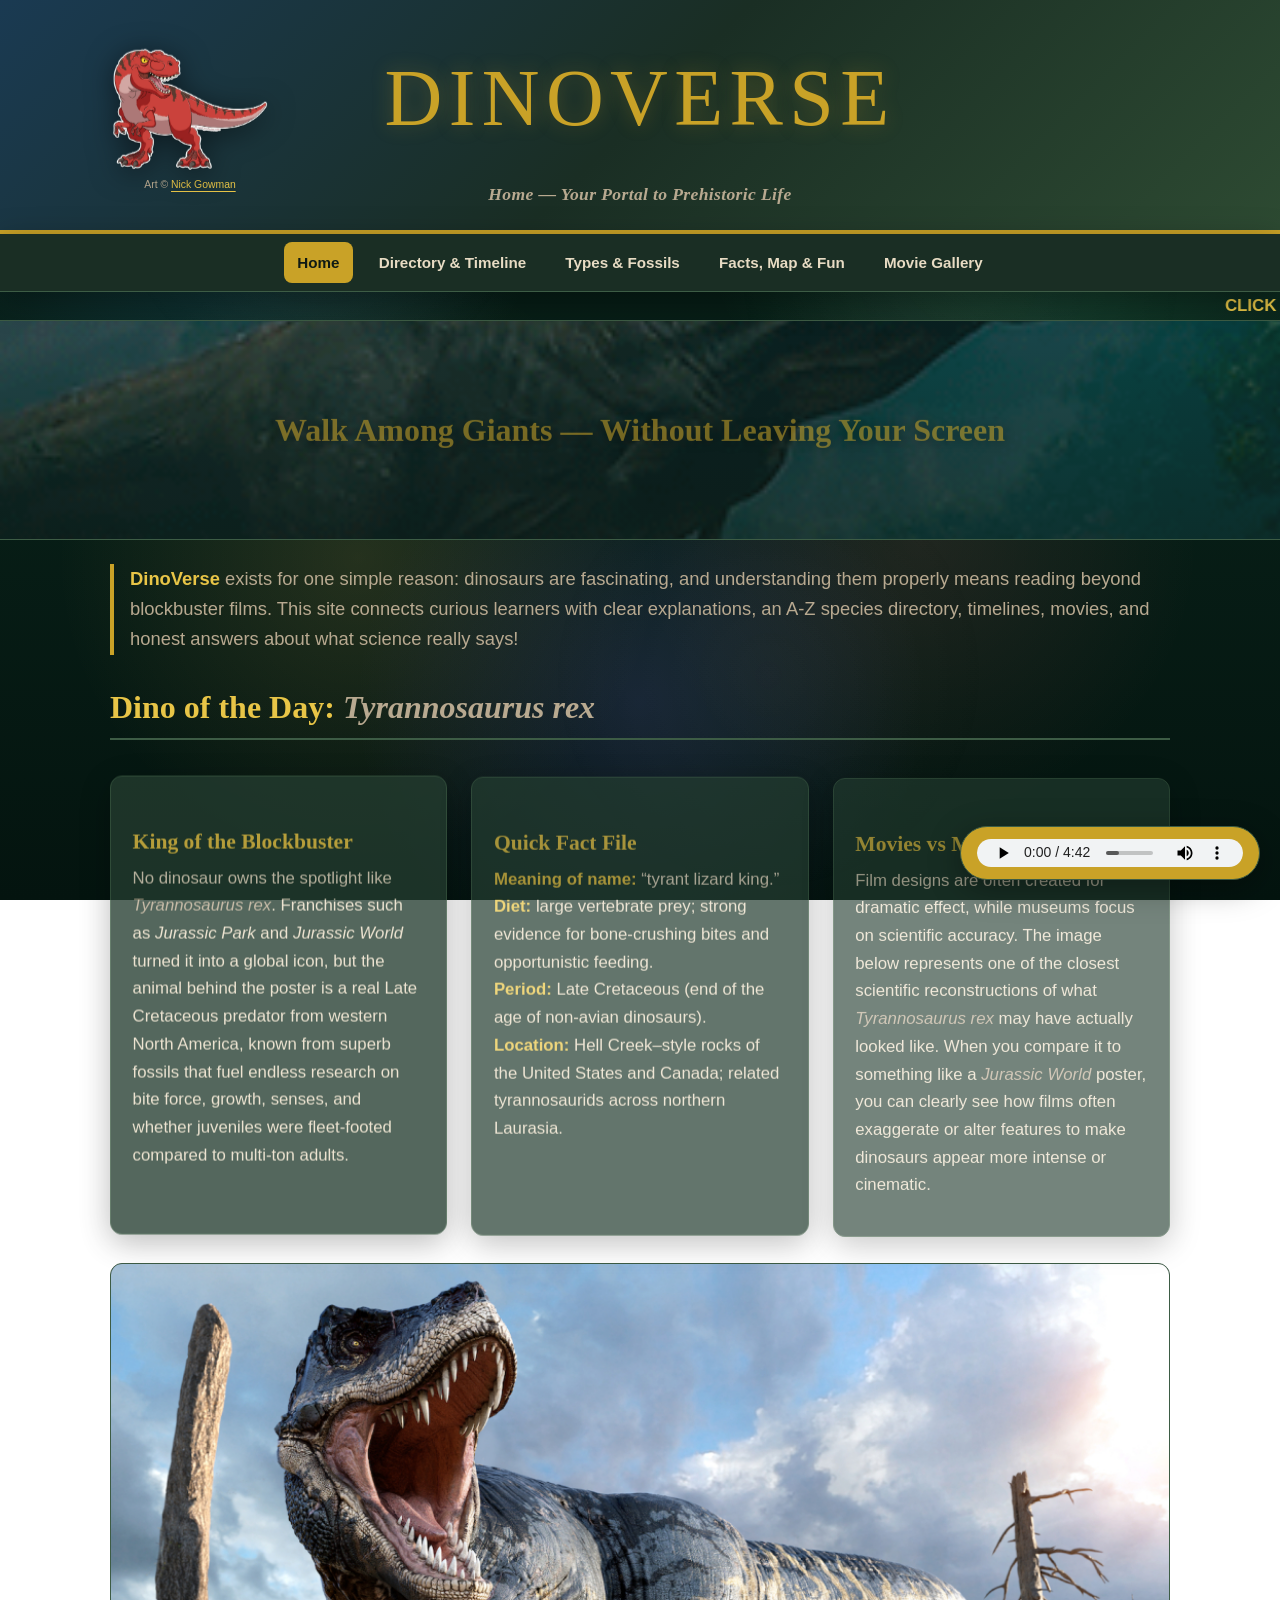
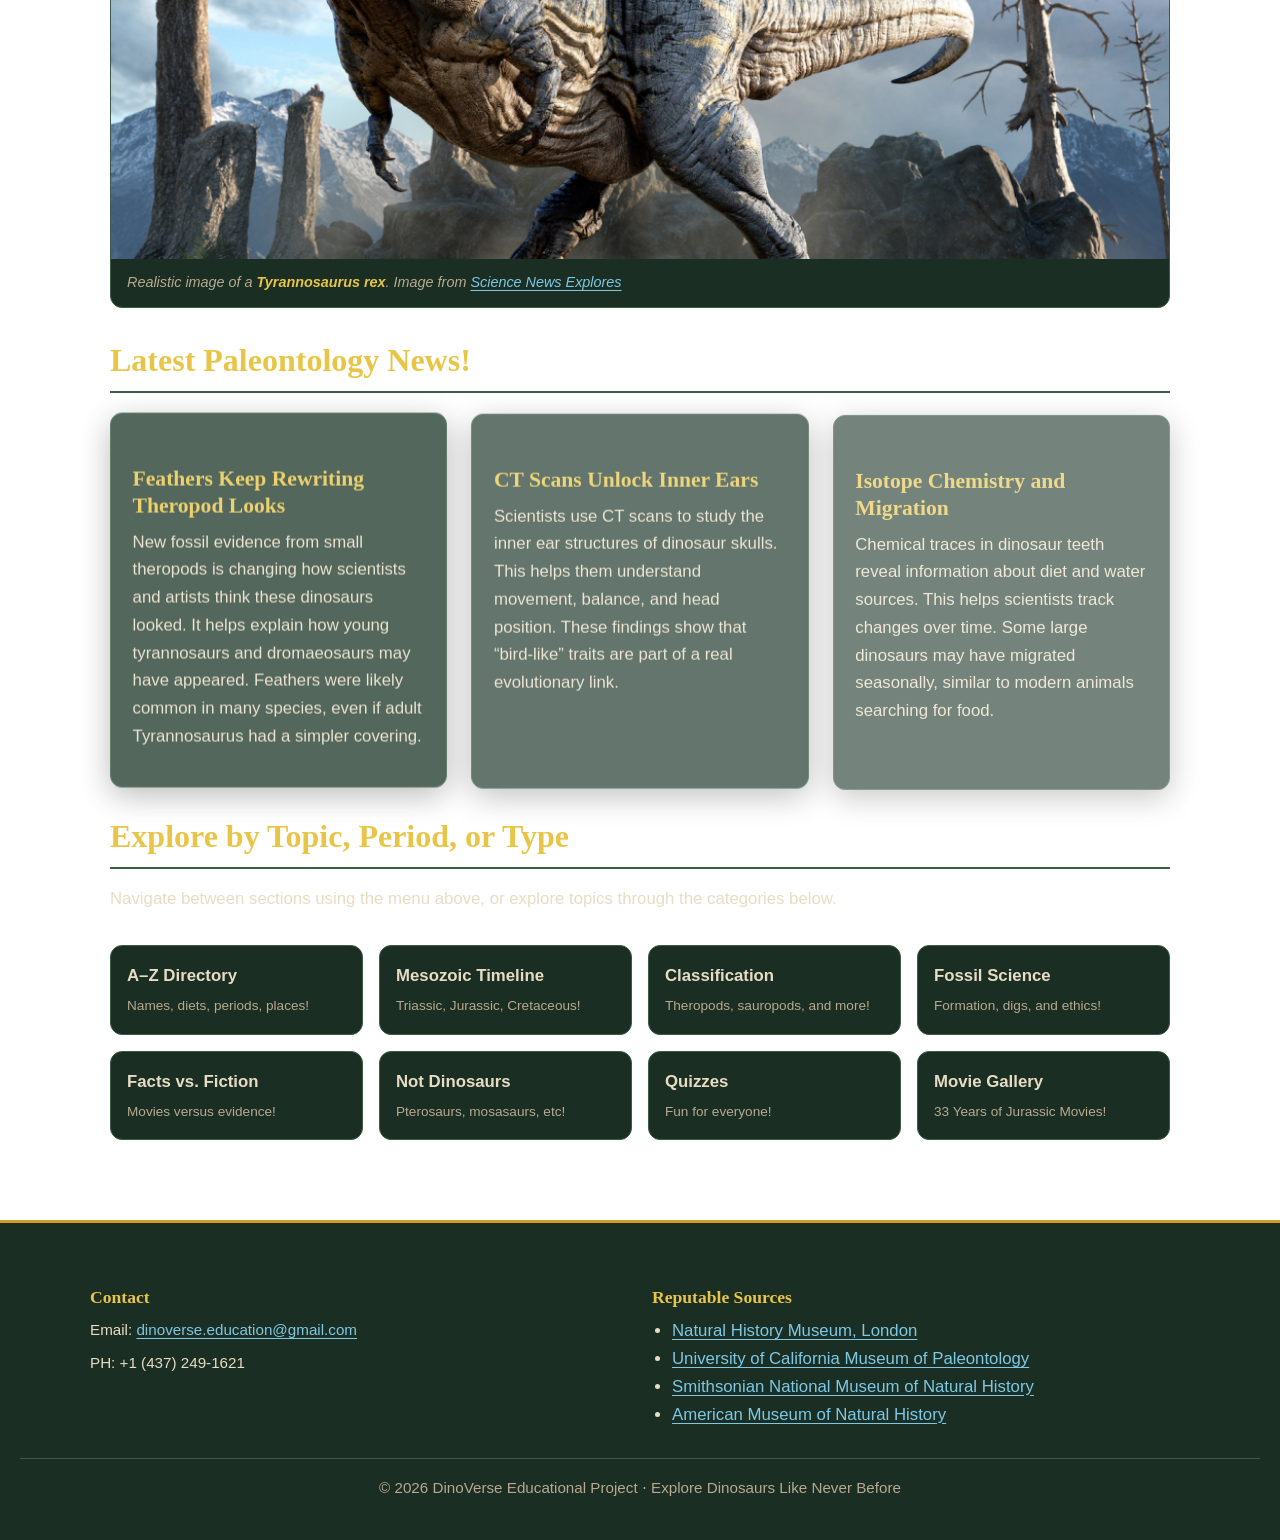
<file: index.html>
<!DOCTYPE html>
<html lang="en">
  <head>
    <meta charset="utf-8" />
    <meta name="viewport" content="width=device-width, initial-scale=1" />
    <title>DinoVerse</title>
    <meta http-equiv="refresh" content="0; url=home.html" />
    <link rel="canonical" href="home.html" />
  </head>
  <body>
    <p>Redirecting to <a href="home.html">DinoVerse</a>…</p>
  </body>
</html>
</file>
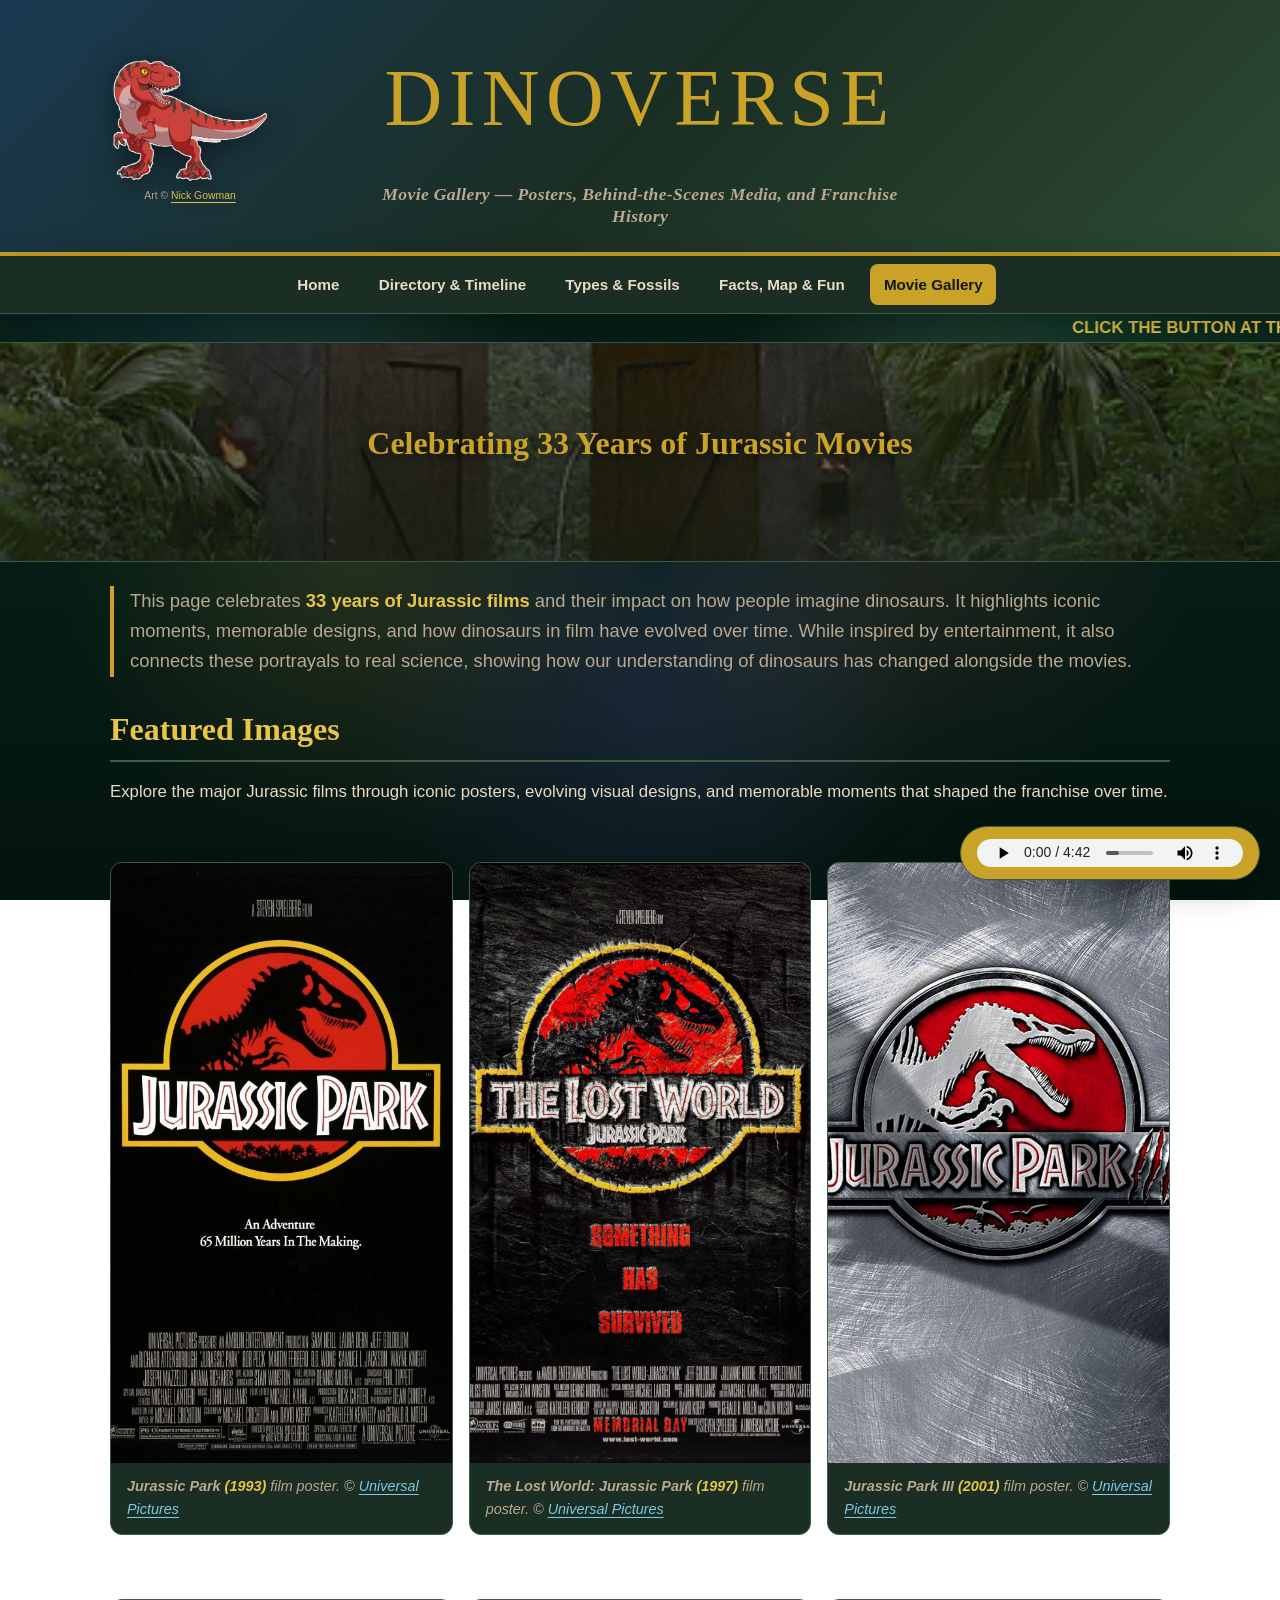
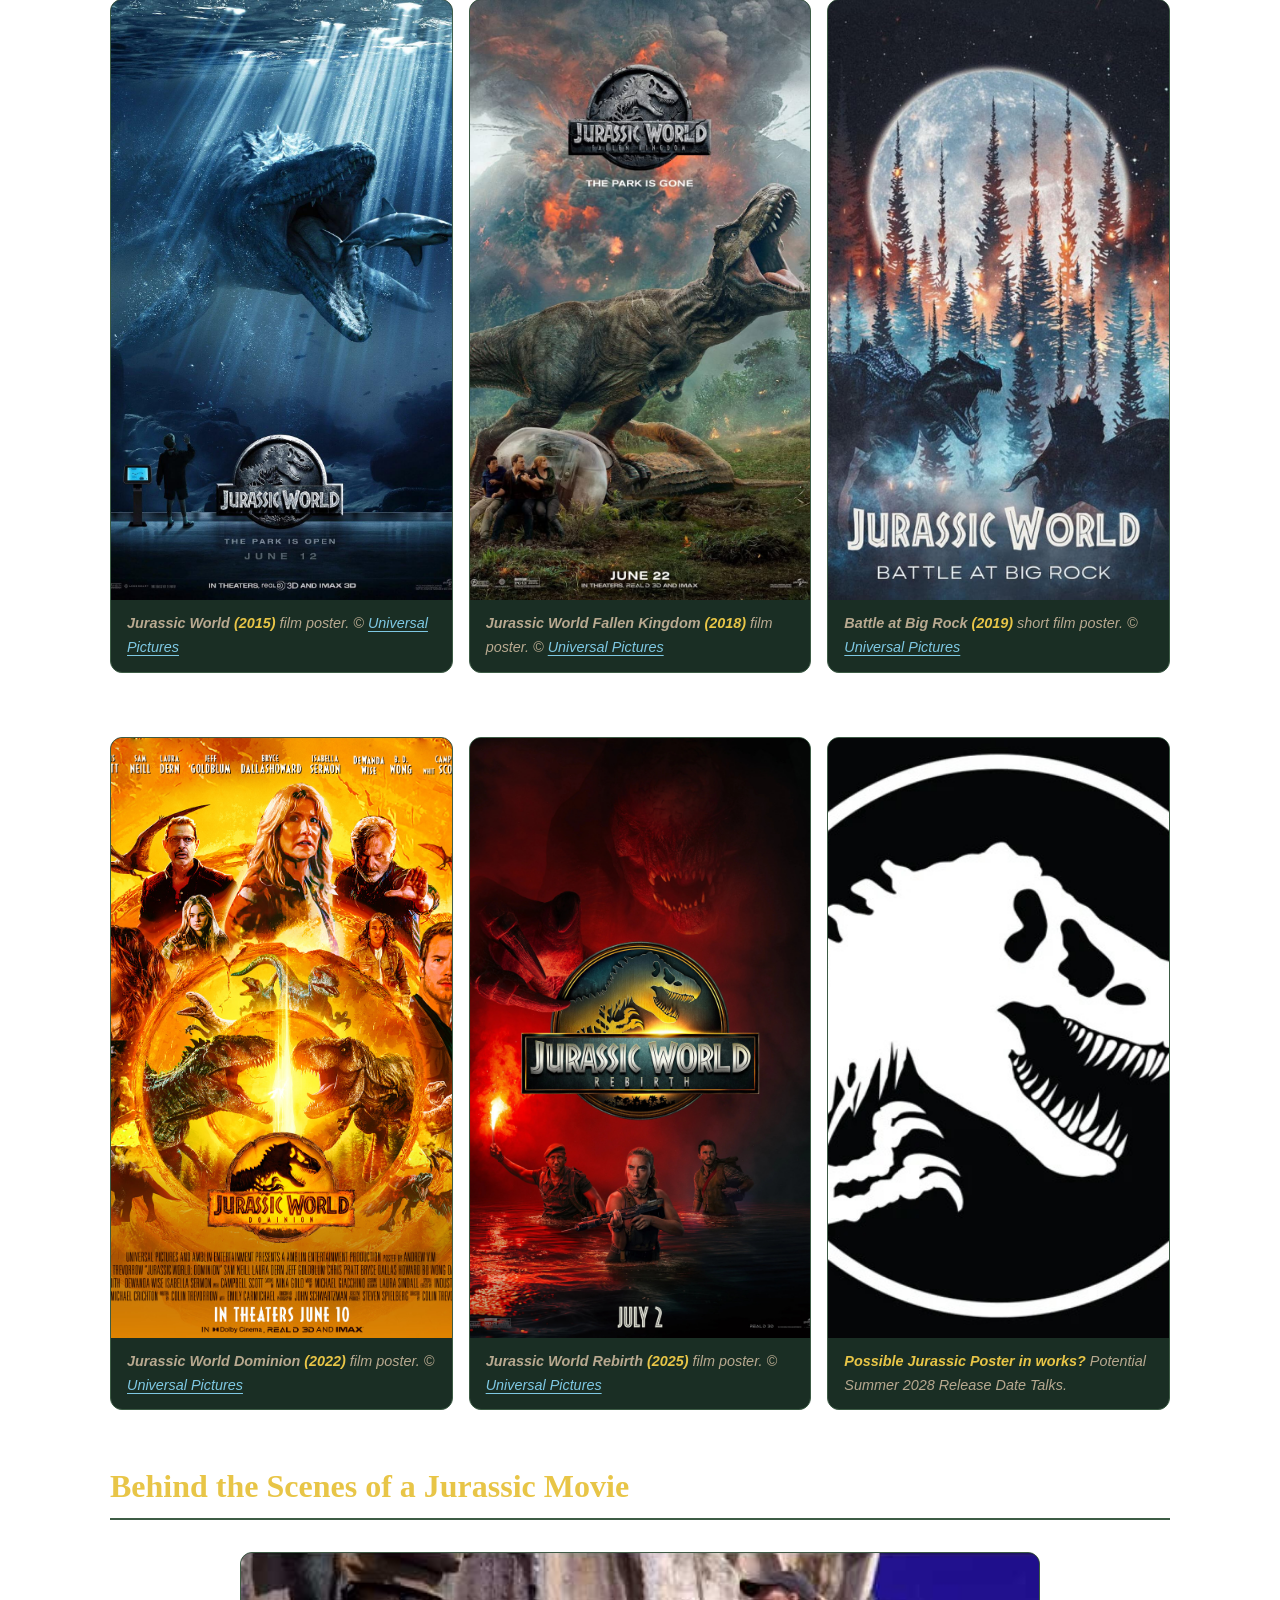
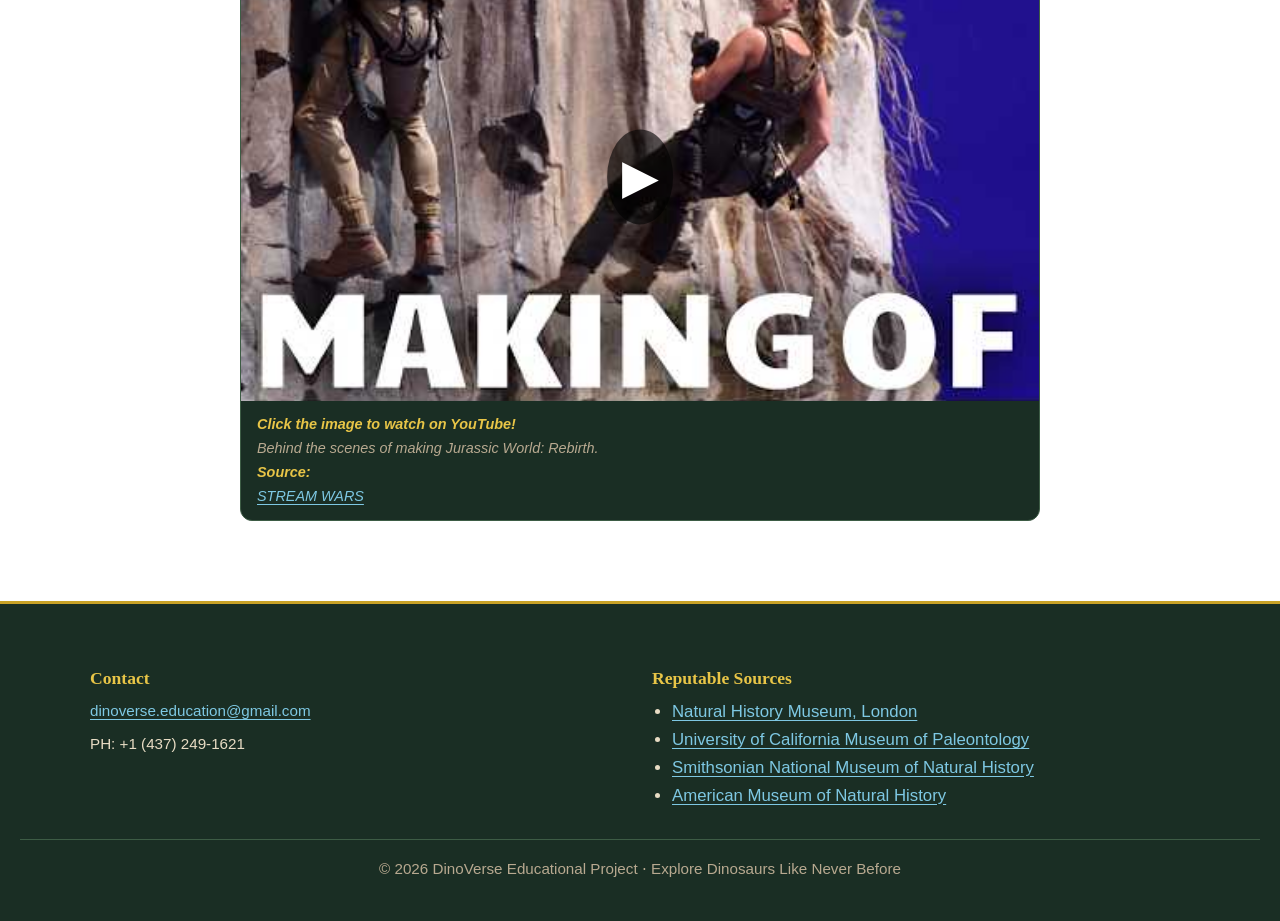
<file: four.html>
<!DOCTYPE html>
<html lang="en">
  <head>
    <meta charset="utf-8" />
    <meta name="viewport" content="width=device-width, initial-scale=1" />
    <title>DinoVerse — Jurassic Movie Gallery</title>
    <meta
    name="description"
    content="A gallery celebrating Jurassic films, iconic posters, and behind-the-scenes media on DinoVerse."/>
    <link rel="stylesheet" href="webstyle.css" />
  </head>
  <body>

  <audio controls loop class="music-btn">
   <source src="audio/jurassic-theme.mp3" type="audio/mpeg">
   </audio>

    <a class="skip-link" href="#main">Skip to main content</a>
    <div class="page-wrap">
      <header class="site-header" role="banner">
        <div class="site-header__inner site-header__inner--branded">
          <div class="site-header__lead">
            <div class="site-header__figure">
              <img
                class="site-header__skull"
                src="Dinosaur Image/trex-mascot.png"
                width="160"
                height="160"
                alt="Cartoon Tyrannosaurus rex mascot in sticker style, red with dark stripes"
              />

              <span class="site-header__credit">
              Art © <a href="https://nickgowman.com/" target="_blank">Nick Gowman</a>
            </span>

            </div>
          </div>
          <div class="site-header__text">
            <p class="site-header__brand">DinoVerse</p>
            <h1 class="site-header__tagline">Movie Gallery — Posters, Behind-the-Scenes Media, and Franchise History</h1>
          </div>
          <div class="site-header__balance" aria-hidden="true"></div>
        </div>
      </header>

      <nav class="main-nav" aria-label="Primary">
        <ul>
          <li><a href="home.html">Home</a></li>
          <li><a href="one.html">Directory &amp; Timeline</a></li>
          <li><a href="two.html">Types &amp; Fossils</a></li>
          <li><a href="three.html">Facts, Map &amp; Fun</a></li>
          <li><a href="four.html" aria-current="page">Movie Gallery</a></li>
        </ul>
      </nav>

      <marquee behavior="scroll" direction="left" scrollamount="10">
      <strong>CLICK THE BUTTON AT THE BOTTOM TO LISTEN TO THE JURASSIC PARK THEME SONG WHILE YOU EXPLORE!</strong>
      </marquee>

      <section
        class="parallax-band parallax-band--page-four"
        aria-label="Banner: Welcome to Jurassic Park"
      >
        <div class="parallax-band--inner">
          <h2>Celebrating 33 Years of Jurassic Movies</h2>
        </div>
      </section>

      <main id="main">
        <p class="lede">
           This page celebrates <strong>33 years of Jurassic films</strong> and their impact on how people imagine dinosaurs. It highlights iconic moments, memorable designs, and how dinosaurs in film have evolved over time. While inspired by entertainment, it also connects these portrayals to real science, showing how our understanding of dinosaurs has changed alongside the movies.
        </p>

        <h2>Featured Images</h2>
        <p>
        Explore the major Jurassic films through iconic posters, evolving visual designs, and memorable moments that shaped the franchise over time.
        </p>

      <div class="gallery-grid">
        <figure class="gallery-item">
          <img 
          src="Dinosaur Image/jurassicparkposter.jpg" width="800" height="458"
          alt="Official poster for Jurassic Park (1993) featuring the iconic dinosaur skeleton logo"/>
          <figcaption>
            <strong><em>Jurassic Park</em> (1993)</strong> film poster. © <a href="https://www.universalpictures.com/" target="_blank">Universal Pictures</a>
          </figcaption>
        </figure>

        <figure class="gallery-item">
          <img 
          src="Dinosaur Image/jurassicpark2poster.jpg" width="800" height="519"
          alt="Official poster for The Lost World Jurassic Park (1997) featuring the iconic dinosaur skeleton logo"/>
          <figcaption>
            <strong><em>The Lost World: Jurassic Park</em> (1997)</strong> film poster. © <a href="https://www.universalpictures.com/" target="_blank">Universal Pictures</a>
          </figcaption>
        </figure>

        <figure class="gallery-item">
          <img 
          src="Dinosaur Image/jurassicpark3poster.jpg" width="960" height="1301"
          alt="Official poster for Jurassic Park III (2001) featuring the Spinosaurs skeleton logo"/>
          <figcaption>
            <strong><em>Jurassic Park III</em> (2001)</strong> film poster. © <a href="https://www.universalpictures.com/" target="_blank">Universal Pictures</a>
          </figcaption>
        </figure>

        <figure class="gallery-item">
          <img 
          src="Dinosaur Image/jurassicworldposter.jpg" width="960" height="720"
          alt="Official poster for Jurassic World (2015) showing a large aquatic dinosaur in a theme park setting"/>
          <figcaption>
            <strong><em>Jurassic World</em> (2015)</strong> film poster. © <a href="https://www.universalpictures.com/" target="_blank">Universal Pictures</a>
          </figcaption>
        </figure>

        <figure class="gallery-item">
          <img 
          src="Dinosaur Image/jurassicworld2poster.jpg" width="1519" height="759"
          alt="Official poster for Jurassic World Fallen Kingdom (2018) with a dinosaur skeleton beneath volcanic imagery"/>
          <figcaption>
            <strong><em>Jurassic World Fallen Kingdom</em> (2018)</strong> film poster. © <a href="https://www.universalpictures.com/" target="_blank">Universal Pictures</a>
          </figcaption>
        </figure>

        <figure class="gallery-item">
          <img 
          src="Dinosaur Image/battleatbigrockposter.jpg" width="400" height="280"
          alt="Poster for Battle at Big Rock (2019) short film featuring dinosaurs in a modern campsite setting"/>
          <figcaption>
            <strong><em>Battle at Big Rock</em> (2019)</strong> short film poster. © <a href="https://www.universalpictures.com/" target="_blank">Universal Pictures</a>
          </figcaption>
        </figure>

        <figure class="gallery-item">
          <img 
          src="Dinosaur Image/jurassicworld3poster.jpg" width="400" height="280"
          alt="Official poster for Jurassic World Dominion (2022) featuring a prehistoric insect in amber"/>
          <figcaption>
            <strong><em>Jurassic World Dominion</em> (2022)</strong> film poster. © <a href="https://www.universalpictures.com/" target="_blank">Universal Pictures</a>
          </figcaption>
        </figure>

        <figure class="gallery-item">
          <img 
          src="Dinosaur Image/jurassicworld4poster.jpg" width="400" height="280"
          alt="Promotional poster for Jurassic World Rebirth (2025) featuring a redesigned dinosaur emblem"/>
          <figcaption>
            <strong><em>Jurassic World Rebirth</em> (2025)</strong> film poster. © <a href="https://www.universalpictures.com/" target="_blank">Universal Pictures</a>
          </figcaption>
        </figure>

        <figure class="gallery-item">
          <img 
          src="Dinosaur Image/question.jpg" width="400" height="280"
          alt="Placeholder image representing a possible future Jurassic film release"/>
          <figcaption>
            <strong>Possible Jurassic Poster in works?</strong> Potential Summer 2028 Release Date Talks.
          </figcaption>
        </figure>
      </div>

        <h2>Behind the Scenes of a Jurassic Movie</h2>

      <figure class="video-card">
      <a href="https://www.youtube.com/watch?v=oMLGe4g9Vnk" target="_blank">
        <img
          src="Dinosaur Image/youtube-thumbnail.jpg"
          alt="Thumbnail image for a YouTube video showing behind the scenes of Jurassic World Rebirth">
        <span class="play-button">▶</span>
      </a>

      <figcaption>
      <strong>Click the image to watch on YouTube!</strong><br>
      Behind the scenes of making <em>Jurassic World: Rebirth</em>.<br>

      <strong>Source:</strong> 
      <a href="https://www.youtube.com/watch?v=oMLGe4g9Vnk">
        STREAM WARS
      </a>
    </figcaption>
    </figure>
      </main>

      <footer class="site-footer">
        <div class="site-footer__inner">
          <div>
            <h2>Contact</h2>
            <p>
              <a href="mailto:dinoverse.education@gmail.com"
                >dinoverse.education@gmail.com</a>
            </p>
            <p>
              PH: +1 (437) 249-1621
            </p>
          </div>
          <div>
            <h2>Reputable Sources</h2>
            <ul>
              <li>
                <a href="https://www.nhm.ac.uk/">Natural History Museum, London</a>
              </li>
              <li>
                <a href="https://ucmp.berkeley.edu/"
                  >University of California Museum of Paleontology</a
                >
              </li>
              <li>
                <a href="https://naturalhistory.si.edu/"
                  >Smithsonian National Museum of Natural History</a
                >
              </li>
              <li>
                <a href="https://www.amnh.org/">American Museum of Natural History</a>
              </li>
            </ul>
          </div>
        </div>
        <p class="footer-meta">
          &copy; 2026 DinoVerse Educational Project ⋅ Explore Dinosaurs Like Never Before
        </p>
      </footer>
    </div>
  </body>
</html>
</file>
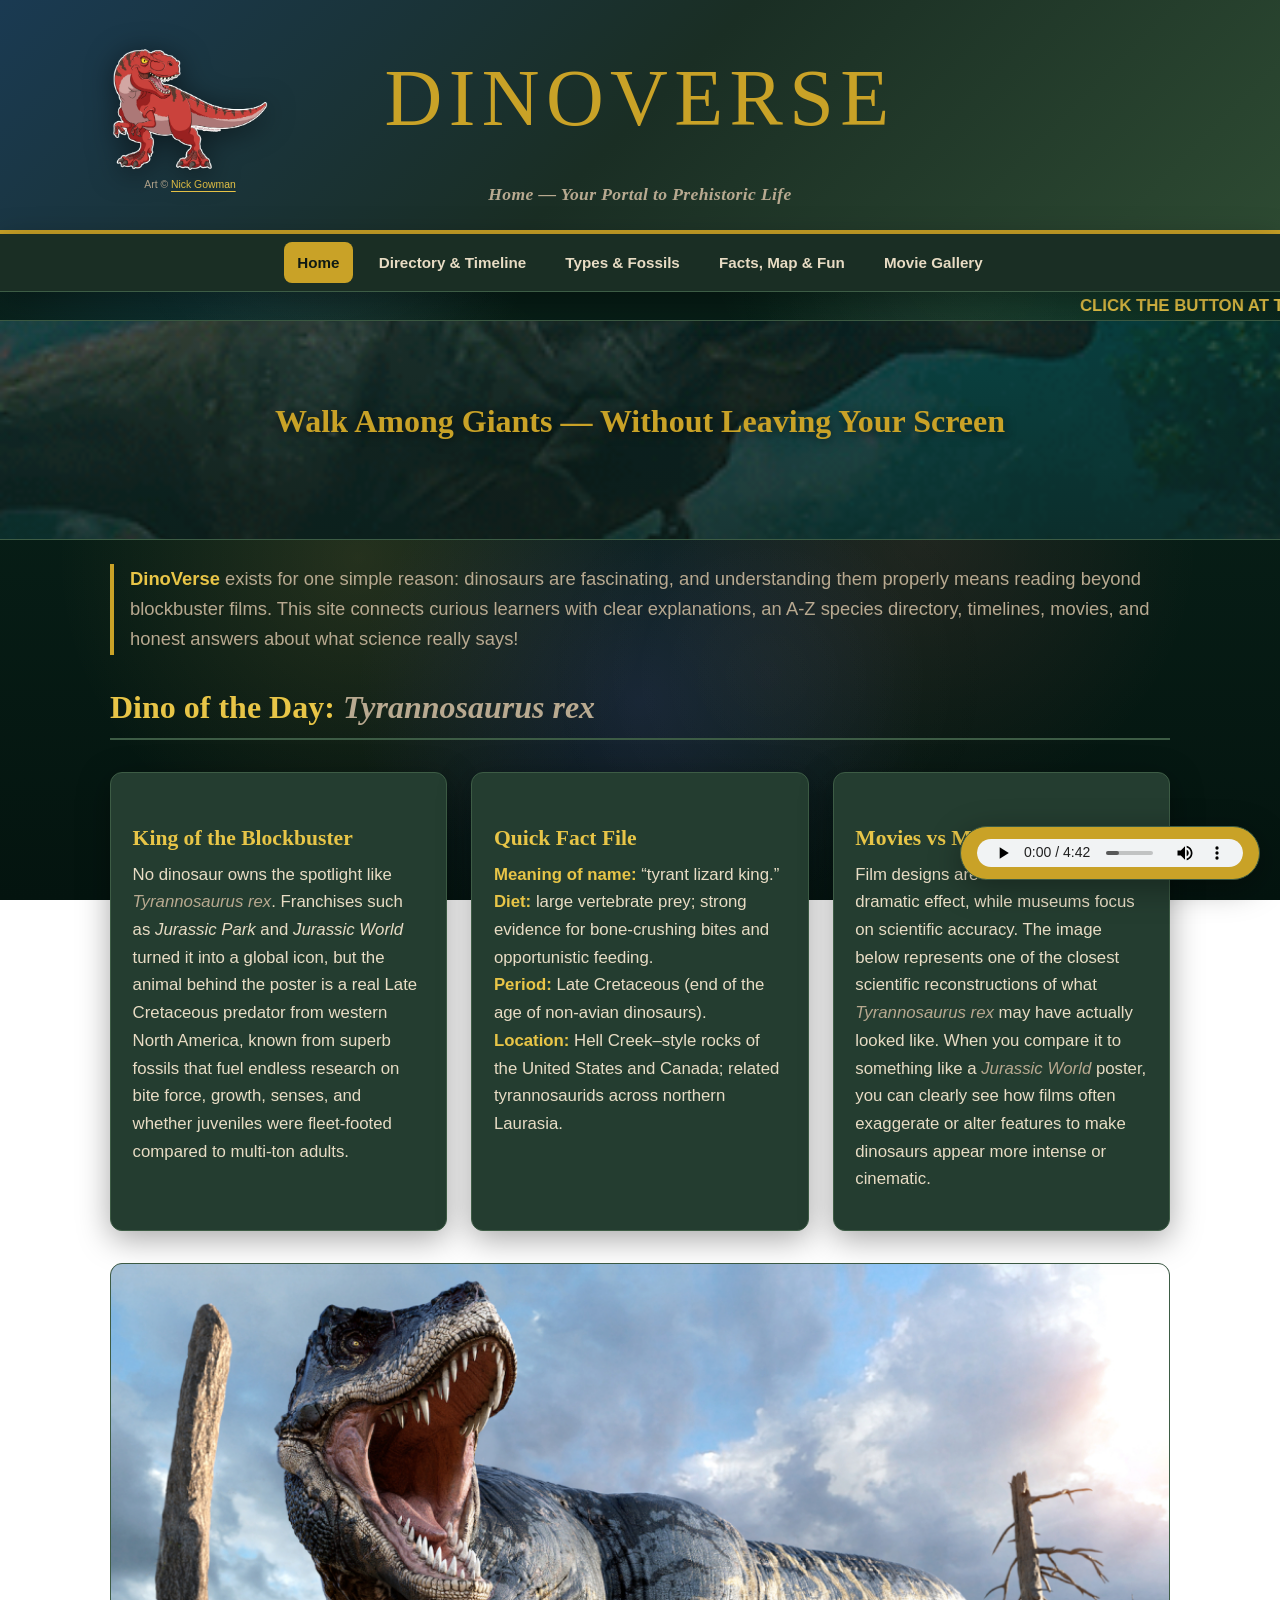
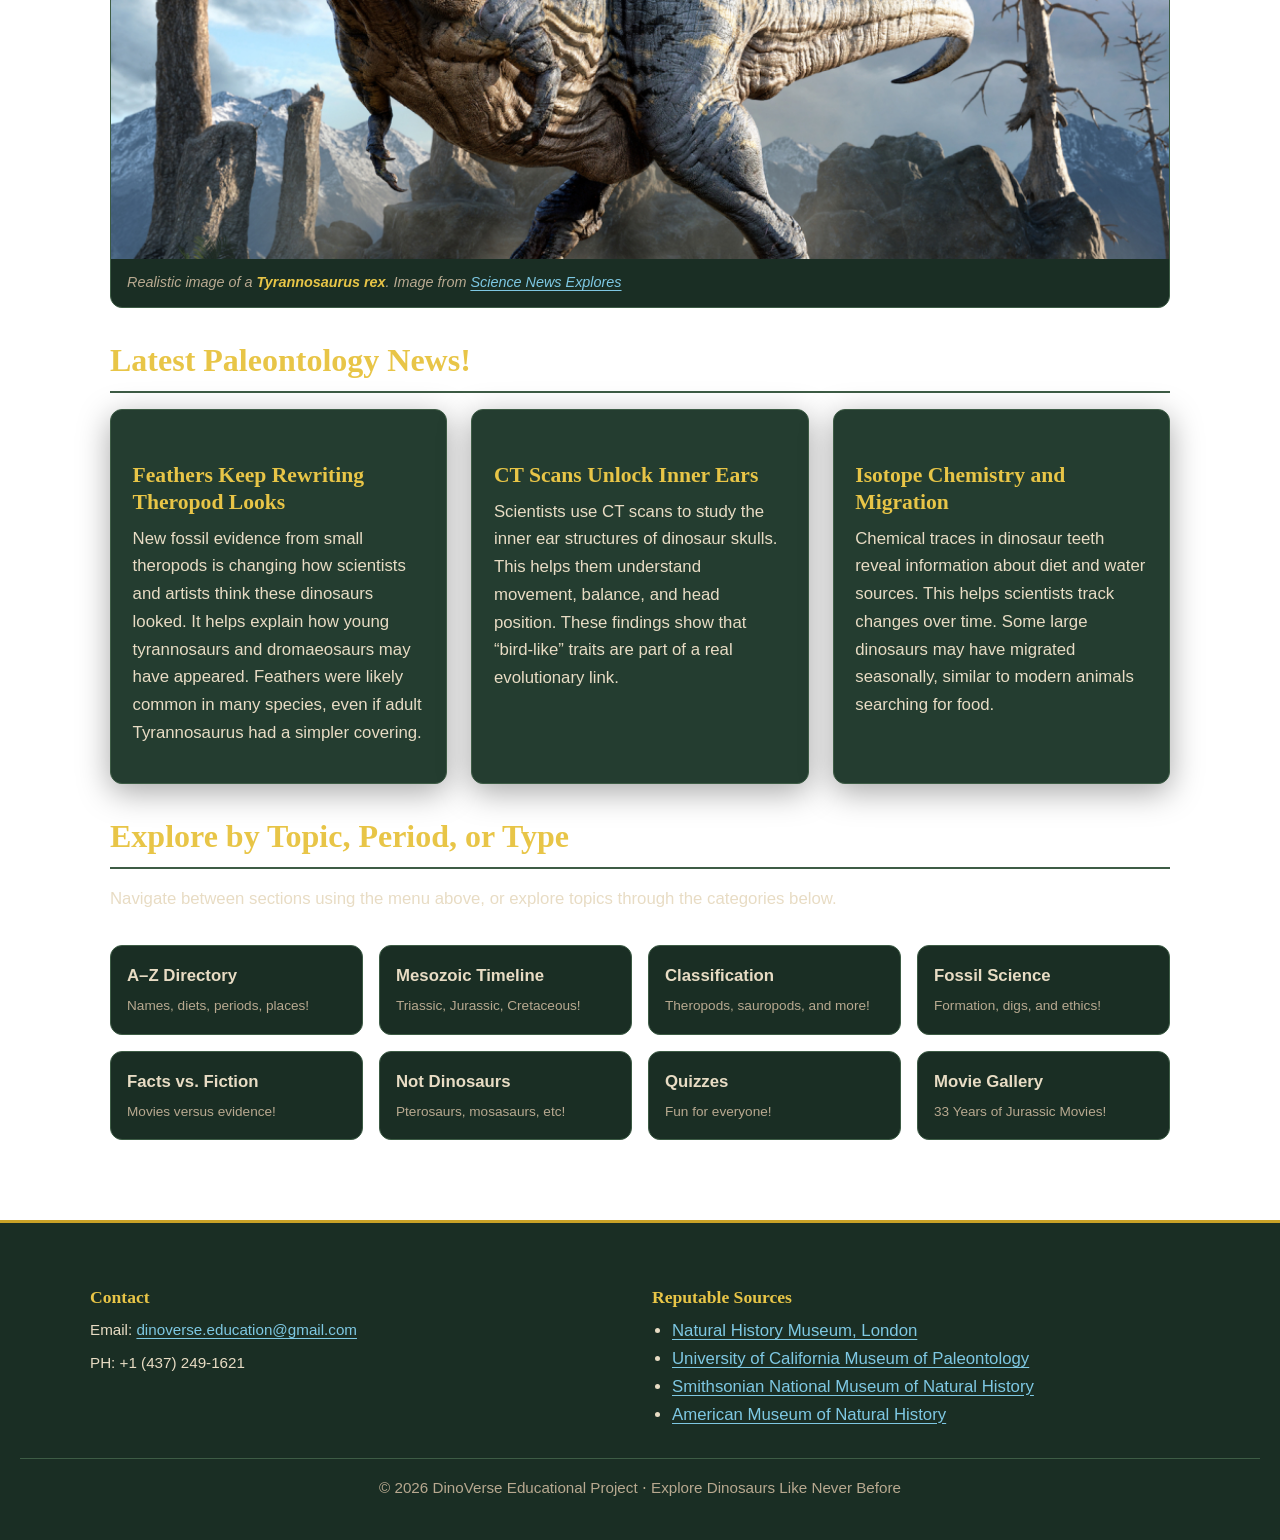
<file: home.html>
<!DOCTYPE html>
<html lang="en">
  <head>
    <meta charset="utf-8" />
    <meta name="viewport" content="width=device-width, initial-scale=1" />
    <title>DinoVerse — Welcome to the Age of Dinosaurs</title>
    <meta
      name="description"
      content="DinoVerse is a hand-coded guide to dinosaurs: news, directory, timelines, and paleontology for curious readers."
    />
    <link rel="stylesheet" href="webstyle.css" />
  </head>
  <body>

  <audio controls loop class="music-btn">
  <source src="audio/jurassic-theme.mp3" type="audio/mpeg">
 </audio>

    <a class="skip-link" href="#main">Skip to main content</a>
    <div class="page-wrap">
      <header class="site-header" role="banner">
        <div class="site-header__inner site-header__inner--branded">
          <div class="site-header__lead">
            <div class="site-header__figure">
              <img
                class="site-header__skull"
                src="Dinosaur Image/trex-mascot.png"
                width="160"
                height="160"
                alt="Cartoon Tyrannosaurus rex mascot in sticker style, red with dark stripes"
              />

              <span class="site-header__credit">
              Art © <a href="https://nickgowman.com/" target="_blank">Nick Gowman</a>
            </span>

            </div>
          </div>
          <div class="site-header__text">
            <p class="site-header__brand">DinoVerse</p>
            <h1 class="site-header__tagline">Home — Your Portal to Prehistoric Life</h1>
          </div>
          <div class="site-header__balance" aria-hidden="true"></div>
        </div>
      </header>

      <nav class="main-nav" aria-label="Primary">
        <ul>
          <li><a href="home.html" aria-current="page">Home</a></li>
          <li><a href="one.html">Directory &amp; Timeline</a></li>
          <li><a href="two.html">Types &amp; Fossils</a></li>
          <li><a href="three.html">Facts, Map &amp; Fun</a></li>
          <li><a href="four.html">Movie Gallery</a></li>
        </ul>
      </nav>

      <marquee behavior="scroll" direction="left" scrollamount="10">
      <strong>CLICK THE BUTTON AT THE BOTTOM TO LISTEN TO THE JURASSIC PARK THEME SONG WHILE YOU EXPLORE!</strong>
      </marquee>

      <section
        class="parallax-band parallax-band--page-home"
        aria-label="Banner photograph: Tyrannosaurus rex skeleton in the Smithsonian dinosaur hall"
      >
        <div class="parallax-band--inner">
          <h2>Walk Among Giants — Without Leaving Your Screen</h2>
        </div>
      </section>

      <main id="main">
        <p class="lede">
          <strong>DinoVerse</strong> exists for one simple reason: dinosaurs are
          fascinating, and understanding them properly means reading beyond
          blockbuster films. This site connects curious learners with clear
          explanations, an A-Z species directory, timelines, movies, and
          honest answers about what science really says!
        </p>

        <h2>Dino of the Day: <em>Tyrannosaurus rex</em></h2>
        <section class="card-grid">
          <article class="card">
            <h3>King of the Blockbuster</h3>
            <p>
              No dinosaur owns the spotlight like <em>Tyrannosaurus rex</em>.
              Franchises such as <cite>Jurassic Park</cite> and
              <cite>Jurassic World</cite> turned it into a global icon, but the
              animal behind the poster is a real Late Cretaceous predator from
              western North America, known from superb fossils that fuel endless
              research on bite force, growth, senses, and whether juveniles were
              fleet-footed compared to multi-ton adults.
            </p>
          </article>
          <article class="card">
            <h3>Quick Fact File</h3>
            <p>
              <strong>Meaning of name:</strong> “tyrant lizard king.”<br />
              <strong>Diet:</strong> large vertebrate prey; strong evidence for
              bone-crushing bites and opportunistic feeding.<br />
              <strong>Period:</strong> Late Cretaceous (end of the age of
              non-avian dinosaurs).<br />
              <strong>Location:</strong> Hell Creek–style rocks of the United
              States and Canada; related tyrannosaurids across northern Laurasia.
            </p>
          </article>
          <article class="card">
            <h3>Movies vs Museums</h3>
            <p>
              Film designs are often created for dramatic effect, while museums focus on scientific accuracy. The image below represents one of the closest scientific reconstructions of what <em>Tyrannosaurus rex</em> may have actually looked like. When you compare it to something like a <em>Jurassic World</em> poster, you can clearly see how films often exaggerate or alter features to make dinosaurs appear more intense or cinematic.
            </p>
          </article>
        </section>

        <figure>
          <img
            src="Dinosaur Image/trex-homepage.jpg"
            alt="Tyrannosaurus rex in the Cretaceous period"
            width="1280"
            height="850"
          />
          <figcaption>
          Realistic image of a <strong>Tyrannosaurus rex</strong>. Image from 
          <a href="https://www.snexplores.org/article/lets-learn-about-tyrannosaurus-rex">
            Science News Explores
          </a>
        </figcaption>
        </figure>

        <h2>Latest Paleontology News!</h2>
        <ul class="card-grid list-plain">
          <li class="card">
            <h3>Feathers Keep Rewriting Theropod Looks</h3>
            <p>
              New fossil evidence from small theropods is changing how scientists and artists think these dinosaurs looked. It helps explain how young tyrannosaurs and dromaeosaurs may have appeared. Feathers were likely common in many species, even if adult Tyrannosaurus had a simpler covering.
            </p>
          </li>
          <li class="card">
            <h3>CT Scans Unlock Inner Ears</h3>
            <p>
              Scientists use CT scans to study the inner ear structures of dinosaur skulls. This helps them understand movement, balance, and head position. These findings show that “bird-like” traits are part of a real evolutionary link.
            </p>
          </li>
          <li class="card">
            <h3>Isotope Chemistry and Migration</h3>
            <p>
              Chemical traces in dinosaur teeth reveal information about diet and water sources. This helps scientists track changes over time. Some large dinosaurs may have migrated seasonally, similar to modern animals searching for food.
            </p>
          </li>
        </ul>

        <h2>Explore by Topic, Period, or Type</h2>
        <p>
          Navigate between sections using the menu above, or explore topics through the categories below.
        </p>
        <nav class="topic-nav" aria-label="Themed shortcuts">
          <a href="one.html#directory"
            >A–Z Directory <small>Names, diets, periods, places!</small></a
          >
          <a href="one.html#timeline"
            >Mesozoic Timeline <small>Triassic, Jurassic, Cretaceous!</small></a
          >
          <a href="two.html#classification"
            >Classification <small>Theropods, sauropods, and more!</small></a
          >
          <a href="two.html#fossils"
            >Fossil Science <small>Formation, digs, and ethics!</small></a
          >
          <a href="three.html#myths"
            >Facts vs. Fiction <small>Movies versus evidence!</small></a
          >
          <a href="three.html#nondinos"
            >Not Dinosaurs <small>Pterosaurs, mosasaurs, etc!</small></a
          >
          <a href="three.html#quiz">Quizzes <small>Fun for everyone!</small></a>
          <a href="four.html">Movie Gallery <small>33 Years of Jurassic Movies!</small></a>
        </nav>

      </main>

      <footer class="site-footer">
        <div class="site-footer__inner">
          <div>
            <h2>Contact</h2>
            <p>
              Email:
              <a href="mailto:dinoverse.education@gmail.com"
                >dinoverse.education@gmail.com</a> 
            </p>
            <p>
              PH: +1 (437) 249-1621
            </p>
          </div>
          <div>
            <h2>Reputable Sources</h2>
            <ul>
              <li>
                <a href="https://www.nhm.ac.uk/">Natural History Museum, London</a>
              </li>
              <li>
                <a href="https://ucmp.berkeley.edu/"
                  >University of California Museum of Paleontology</a
                >
              </li>
              <li>
                <a href="https://naturalhistory.si.edu/"
                  >Smithsonian National Museum of Natural History</a
                >
              </li>
              <li>
                <a href="https://www.amnh.org/">American Museum of Natural History</a>
              </li>
            </ul>
          </div>
        </div>
        <p class="footer-meta">
          &copy; 2026 DinoVerse Educational Project ⋅ Explore Dinosaurs Like Never Before
        </p>
      </footer>
    </div>
  </body>
</html>
</file>
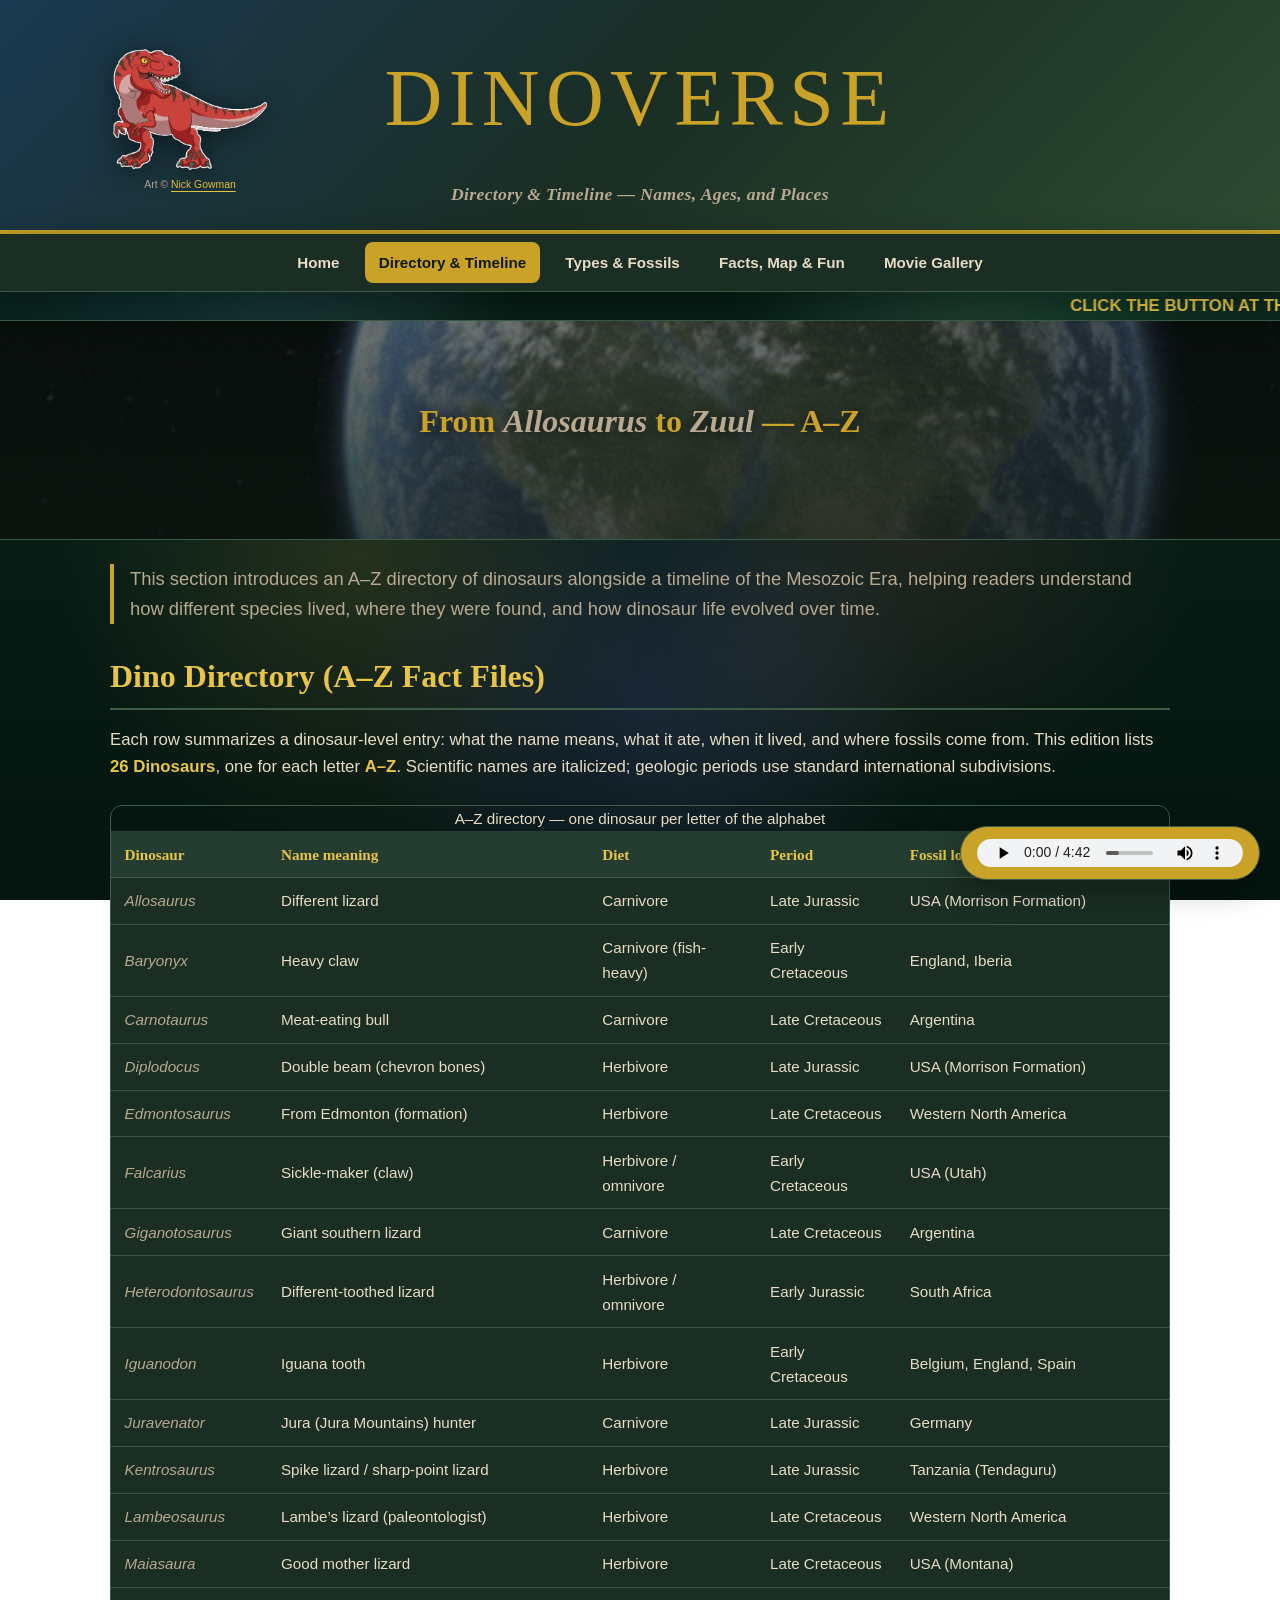
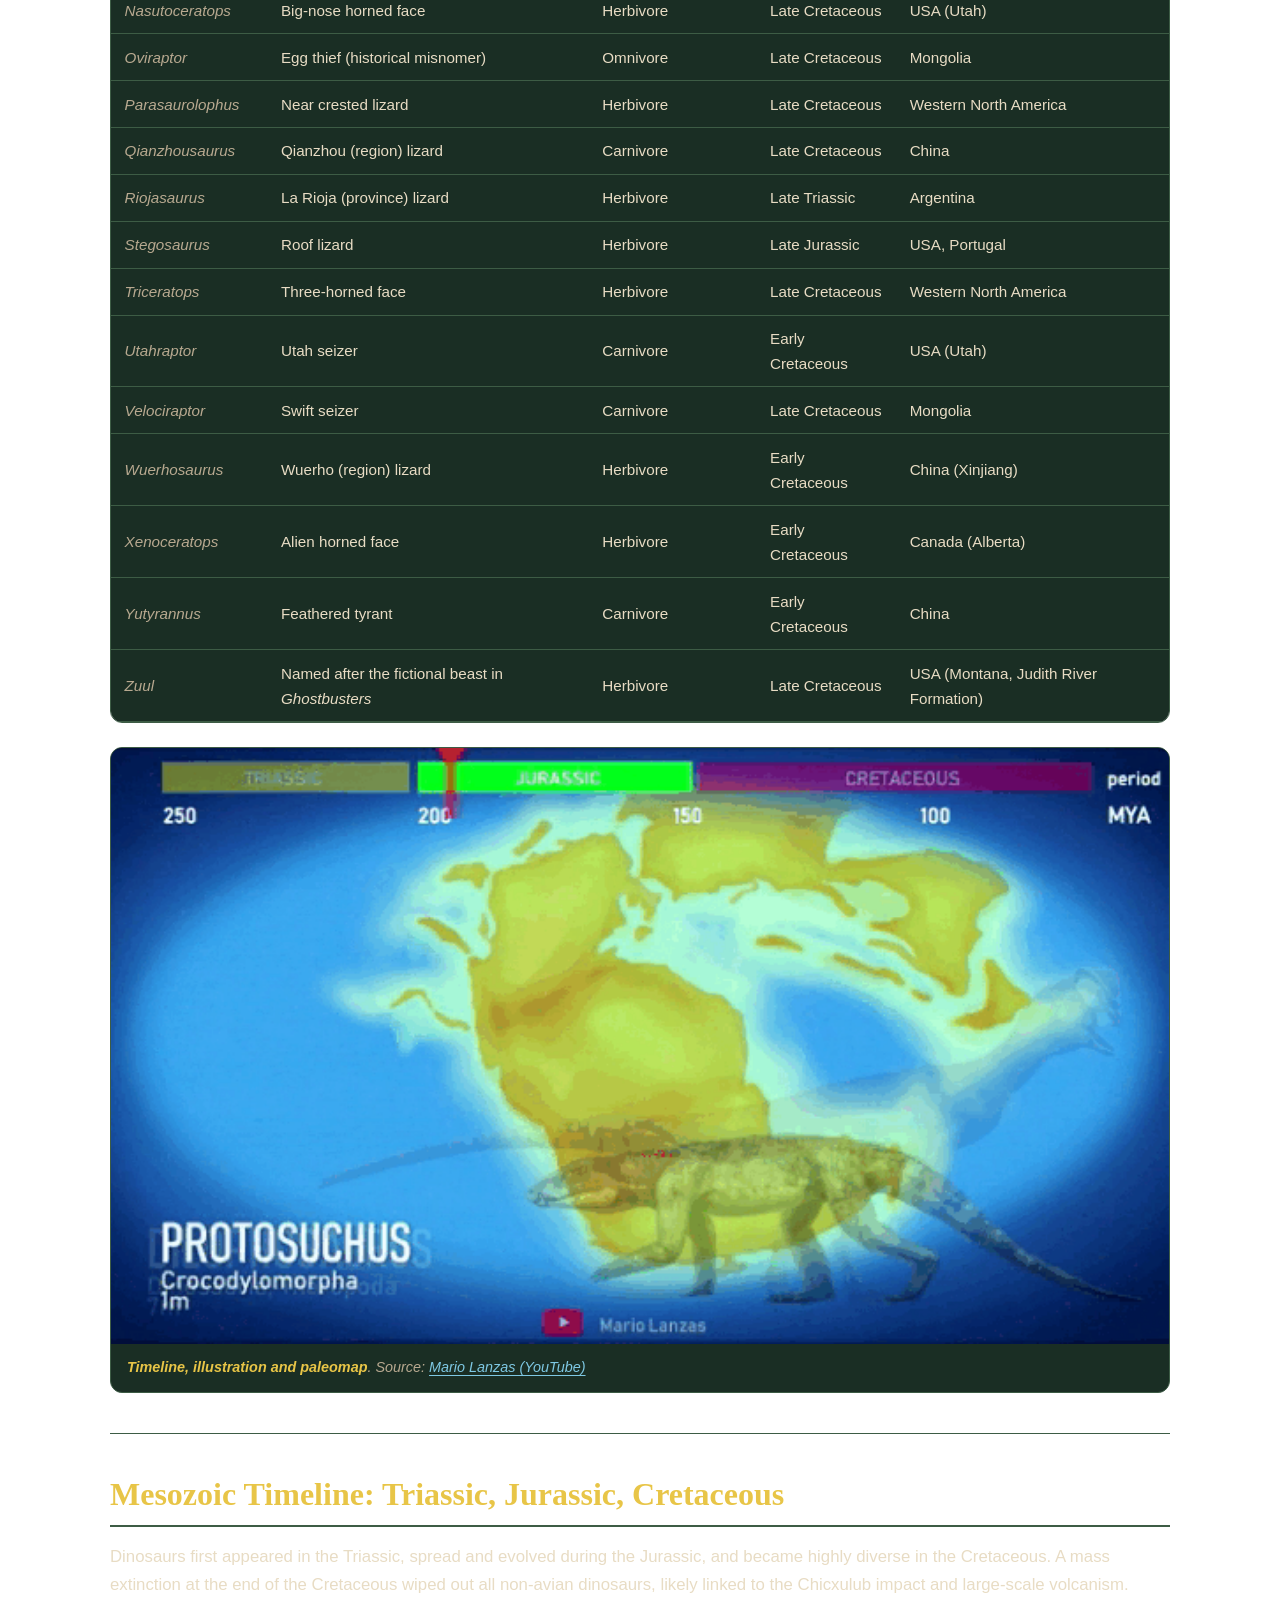
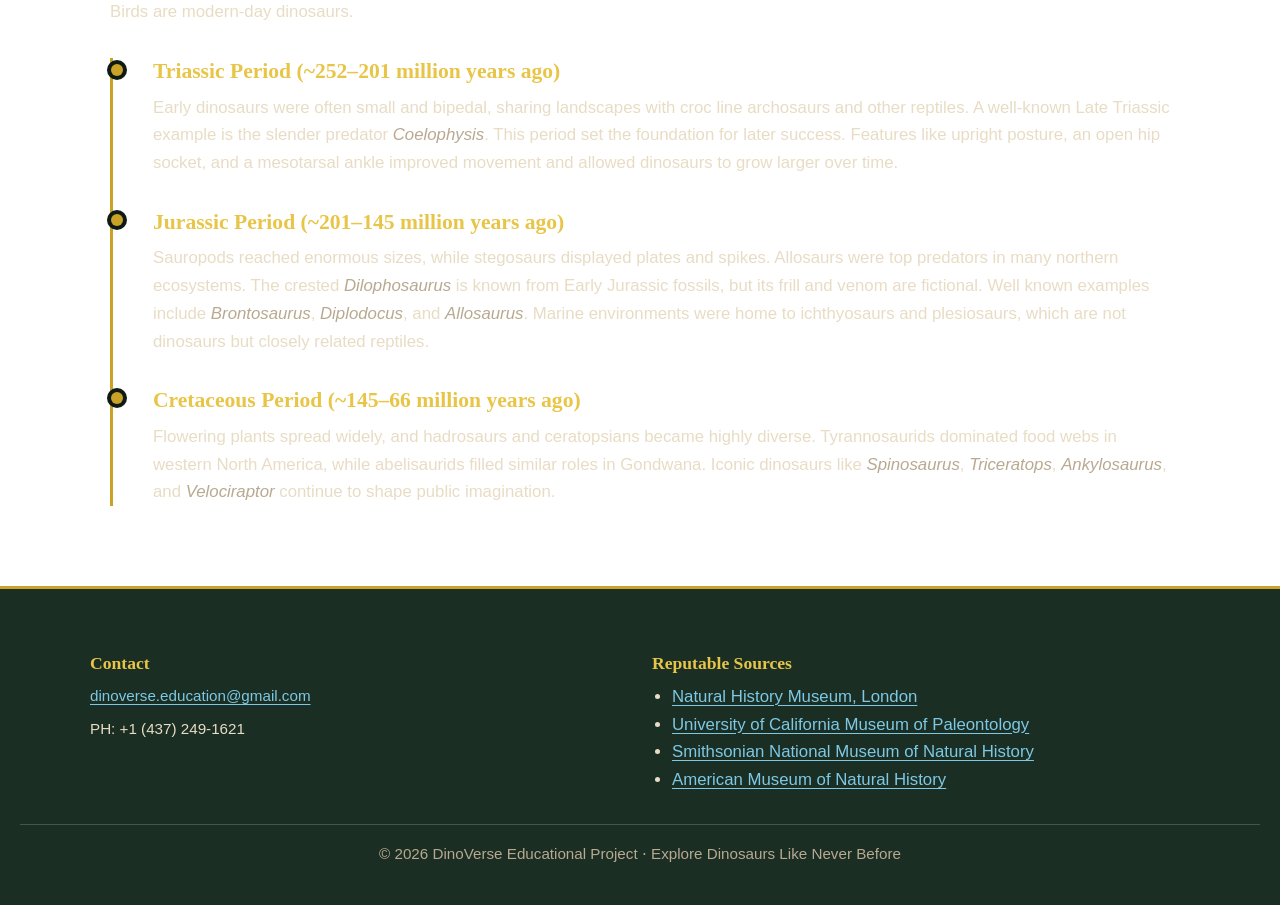
<file: one.html>
<!DOCTYPE html>
<html lang="en">
  <head>
    <meta charset="utf-8" />
    <meta name="viewport" content="width=device-width, initial-scale=1" />
    <title>DinoVerse — Dino Directory &amp; Mesozoic Timeline</title>
    <meta
      name="description"
      content="Alphabetical dinosaur directory with fact files and a Triassic through Cretaceous timeline on DinoVerse."
    />
    <link rel="stylesheet" href="webstyle.css" />
  </head>
  <body>

  <audio controls loop class="music-btn">
  <source src="audio/jurassic-theme.mp3" type="audio/mpeg">
  </audio>

    <a class="skip-link" href="#main">Skip to main content</a>
    <div class="page-wrap">
      <header class="site-header" role="banner">
        <div class="site-header__inner site-header__inner--branded">
          <div class="site-header__lead">
            <div class="site-header__figure">
              <img
                class="site-header__skull"
                src="Dinosaur Image/trex-mascot.png"
                width="160"
                height="160"
                alt="Cartoon Tyrannosaurus rex mascot in sticker style, red with dark stripes"
              />

              <span class="site-header__credit">
              Art © <a href="https://nickgowman.com/" target="_blank">Nick Gowman</a>
            </span>

            </div>
          </div>
          <div class="site-header__text">
            <p class="site-header__brand">DinoVerse</p>
            <h1 class="site-header__tagline">Directory &amp; Timeline — Names, Ages, and Places</h1>
          </div>
          <div class="site-header__balance" aria-hidden="true"></div>
        </div>
      </header>

      <nav class="main-nav" aria-label="Primary">
        <ul>
          <li><a href="home.html">Home</a></li>
          <li><a href="one.html" aria-current="page">Directory &amp; Timeline</a></li>
          <li><a href="two.html">Types &amp; Fossils</a></li>
          <li><a href="three.html">Facts, Map &amp; Fun</a></li>
          <li><a href="four.html">Movie Gallery</a></li>
        </ul>
      </nav>

      <marquee behavior="scroll" direction="left" scrollamount="10">
      <strong>CLICK THE BUTTON AT THE BOTTOM TO LISTEN TO THE JURASSIC PARK THEME SONG WHILE YOU EXPLORE!</strong>
      </marquee>

      <section
        class="parallax-band parallax-band--page-one"
        aria-label="Banner: Parasaurolophus skeleton mount in a museum"
      >
        <div class="parallax-band--inner">
          <h2>From <em>Allosaurus</em> to <em>Zuul</em> — A–Z</h2>
        </div>
      </section>

      <main id="main">
        <p class="lede">
          This section introduces an A–Z directory of dinosaurs alongside a timeline of the Mesozoic Era, helping readers understand how different species lived, where they were found, and how dinosaur life evolved over time.
        </p>

        <section id="directory" aria-labelledby="dir-heading">
          <h2 id="dir-heading">Dino Directory (A–Z Fact Files)</h2>
          <p>
            Each row summarizes a dinosaur-level entry: what the name means, what
            it ate, when it lived, and where fossils come from. This edition lists
            <strong>26 Dinosaurs</strong>, one for each letter <strong>A–Z</strong>.
            Scientific names are italicized; geologic periods use standard
            international subdivisions.
          </p>

          <div class="table-wrap">
            <table class="species-table">
              <caption>
                A–Z directory — one dinosaur per letter of the alphabet
              </caption>
              <thead>
                <tr>
                  <th scope="col">Dinosaur</th>
                  <th scope="col">Name meaning</th>
                  <th scope="col">Diet</th>
                  <th scope="col">Period</th>
                  <th scope="col">Fossil locations</th>
                </tr>
              </thead>
              <tbody>
                <tr>
                  <td><em>Allosaurus</em></td>
                  <td>Different lizard</td>
                  <td>Carnivore</td>
                  <td>Late Jurassic</td>
                  <td>USA (Morrison Formation)</td>
                </tr>
                <tr>
                  <td><em>Baryonyx</em></td>
                  <td>Heavy claw</td>
                  <td>Carnivore (fish-heavy)</td>
                  <td>Early Cretaceous</td>
                  <td>England, Iberia</td>
                </tr>
                <tr>
                  <td><em>Carnotaurus</em></td>
                  <td>Meat-eating bull</td>
                  <td>Carnivore</td>
                  <td>Late Cretaceous</td>
                  <td>Argentina</td>
                </tr>
                <tr>
                  <td><em>Diplodocus</em></td>
                  <td>Double beam (chevron bones)</td>
                  <td>Herbivore</td>
                  <td>Late Jurassic</td>
                  <td>USA (Morrison Formation)</td>
                </tr>
                <tr>
                  <td><em>Edmontosaurus</em></td>
                  <td>From Edmonton (formation)</td>
                  <td>Herbivore</td>
                  <td>Late Cretaceous</td>
                  <td>Western North America</td>
                </tr>
                <tr>
                  <td><em>Falcarius</em></td>
                  <td>Sickle-maker (claw)</td>
                  <td>Herbivore / omnivore</td>
                  <td>Early Cretaceous</td>
                  <td>USA (Utah)</td>
                </tr>
                <tr>
                  <td><em>Giganotosaurus</em></td>
                  <td>Giant southern lizard</td>
                  <td>Carnivore</td>
                  <td>Late Cretaceous</td>
                  <td>Argentina</td>
                </tr>
                <tr>
                  <td><em>Heterodontosaurus</em></td>
                  <td>Different-toothed lizard</td>
                  <td>Herbivore / omnivore</td>
                  <td>Early Jurassic</td>
                  <td>South Africa</td>
                </tr>
                <tr>
                  <td><em>Iguanodon</em></td>
                  <td>Iguana tooth</td>
                  <td>Herbivore</td>
                  <td>Early Cretaceous</td>
                  <td>Belgium, England, Spain</td>
                </tr>
                <tr>
                  <td><em>Juravenator</em></td>
                  <td>Jura (Jura Mountains) hunter</td>
                  <td>Carnivore</td>
                  <td>Late Jurassic</td>
                  <td>Germany</td>
                </tr>
                <tr>
                  <td><em>Kentrosaurus</em></td>
                  <td>Spike lizard / sharp-point lizard</td>
                  <td>Herbivore</td>
                  <td>Late Jurassic</td>
                  <td>Tanzania (Tendaguru)</td>
                </tr>
                <tr>
                  <td><em>Lambeosaurus</em></td>
                  <td>Lambe’s lizard (paleontologist)</td>
                  <td>Herbivore</td>
                  <td>Late Cretaceous</td>
                  <td>Western North America</td>
                </tr>
                <tr>
                  <td><em>Maiasaura</em></td>
                  <td>Good mother lizard</td>
                  <td>Herbivore</td>
                  <td>Late Cretaceous</td>
                  <td>USA (Montana)</td>
                </tr>
                <tr>
                  <td><em>Nasutoceratops</em></td>
                  <td>Big-nose horned face</td>
                  <td>Herbivore</td>
                  <td>Late Cretaceous</td>
                  <td>USA (Utah)</td>
                </tr>
                <tr>
                  <td><em>Oviraptor</em></td>
                  <td>Egg thief (historical misnomer)</td>
                  <td>Omnivore</td>
                  <td>Late Cretaceous</td>
                  <td>Mongolia</td>
                </tr>
                <tr>
                  <td><em>Parasaurolophus</em></td>
                  <td>Near crested lizard</td>
                  <td>Herbivore</td>
                  <td>Late Cretaceous</td>
                  <td>Western North America</td>
                </tr>
                <tr>
                  <td><em>Qianzhousaurus</em></td>
                  <td>Qianzhou (region) lizard</td>
                  <td>Carnivore</td>
                  <td>Late Cretaceous</td>
                  <td>China</td>
                </tr>
                <tr>
                  <td><em>Riojasaurus</em></td>
                  <td>La Rioja (province) lizard</td>
                  <td>Herbivore</td>
                  <td>Late Triassic</td>
                  <td>Argentina</td>
                </tr>
                <tr>
                  <td><em>Stegosaurus</em></td>
                  <td>Roof lizard</td>
                  <td>Herbivore</td>
                  <td>Late Jurassic</td>
                  <td>USA, Portugal</td>
                </tr>
                <tr>
                  <td><em>Triceratops</em></td>
                  <td>Three-horned face</td>
                  <td>Herbivore</td>
                  <td>Late Cretaceous</td>
                  <td>Western North America</td>
                </tr>
                <tr>
                  <td><em>Utahraptor</em></td>
                  <td>Utah seizer</td>
                  <td>Carnivore</td>
                  <td>Early Cretaceous</td>
                  <td>USA (Utah)</td>
                </tr>
                <tr>
                  <td><em>Velociraptor</em></td>
                  <td>Swift seizer</td>
                  <td>Carnivore</td>
                  <td>Late Cretaceous</td>
                  <td>Mongolia</td>
                </tr>
                <tr>
                  <td><em>Wuerhosaurus</em></td>
                  <td>Wuerho (region) lizard</td>
                  <td>Herbivore</td>
                  <td>Early Cretaceous</td>
                  <td>China (Xinjiang)</td>
                </tr>
                <tr>
                  <td><em>Xenoceratops</em></td>
                  <td>Alien horned face</td>
                  <td>Herbivore</td>
                  <td>Early Cretaceous</td>
                  <td>Canada (Alberta)</td>
                </tr>
                <tr>
                  <td><em>Yutyrannus</em></td>
                  <td>Feathered tyrant</td>
                  <td>Carnivore</td>
                  <td>Early Cretaceous</td>
                  <td>China</td>
                </tr>
                <tr>
                  <td><em>Zuul</em></td>
                  <td>Named after the fictional beast in <cite>Ghostbusters</cite></td>
                  <td>Herbivore</td>
                  <td>Late Cretaceous</td>
                  <td>USA (Montana, Judith River Formation)</td>
                </tr>
              </tbody>
            </table>
          </div>

          <figure>
            <img
              src="Dinosaur Image/timeline.gif"
              alt="Animated timeline and paleomap showing the age of dinosaurs across the Mesozoic Era"
              width="960"
              height="720"
            />
            <figcaption>
            <strong>Timeline, illustration and paleomap</strong>. Source: 
            <a href="https://www.youtube.com/watch?v=IrrYInKV1i0">
              Mario Lanzas (YouTube)
            </a>
          </figcaption>
          </figure>
        </section>

        <hr class="section-rule" />

        <section id="timeline" aria-labelledby="time-heading">
          <h2 id="time-heading">Mesozoic Timeline: Triassic, Jurassic, Cretaceous</h2>
          <p>
            Dinosaurs first appeared in the Triassic, spread and evolved during the Jurassic, and became highly diverse in the Cretaceous. A mass extinction at the end of the Cretaceous wiped out all non-avian dinosaurs, likely linked to the Chicxulub impact and large-scale volcanism. Birds are modern-day dinosaurs.
          </p>

          <div class="timeline">
            <article>
              <h3>Triassic Period (~252–201 million years ago)</h3>
              <p>
                Early dinosaurs were often small and bipedal, sharing landscapes with croc line archosaurs and other reptiles. A well-known Late Triassic example is the slender predator <em>Coelophysis</em>. This period set the foundation for later success. Features like upright posture, an open hip socket, and a mesotarsal ankle improved movement and allowed dinosaurs to grow larger over time.
              </p>
            </article>
            <article>
              <h3>Jurassic Period (~201–145 million years ago)</h3>
              <p>
                Sauropods reached enormous sizes, while stegosaurs displayed plates and spikes. Allosaurs were top predators in many northern ecosystems. The crested <em>Dilophosaurus</em> is known from Early Jurassic fossils, but its frill and venom are fictional. Well known examples include <em>Brontosaurus</em>, <em>Diplodocus</em>, and <em>Allosaurus</em>. Marine environments were home to ichthyosaurs and plesiosaurs, which are not dinosaurs but closely related reptiles.
              </p>
            </article>
            <article>
              <h3>Cretaceous Period (~145–66 million years ago)</h3>
              <p>
                Flowering plants spread widely, and hadrosaurs and ceratopsians became highly diverse. Tyrannosaurids dominated food webs in western North America, while abelisaurids filled similar roles in Gondwana. Iconic dinosaurs like <em>Spinosaurus</em>, <em>Triceratops</em>, <em>Ankylosaurus</em>, and <em>Velociraptor</em> continue to shape public imagination.
              </p>
            </article>
          </div>
        </section>
      </main>

      <footer class="site-footer">
        <div class="site-footer__inner">
          <div>
            <h2>Contact</h2>
            <p>
              <a href="mailto:dinoverse.education@gmail.com"
                >dinoverse.education@gmail.com</a>
            </p>
            <p>
              PH: +1 (437) 249-1621
            </p>
          </div>
          <div>
            <h2>Reputable Sources</h2>
            <ul>
              <li>
                <a href="https://www.nhm.ac.uk/">Natural History Museum, London</a>
              </li>
              <li>
                <a href="https://ucmp.berkeley.edu/"
                  >University of California Museum of Paleontology</a
                >
              </li>
              <li>
                <a href="https://naturalhistory.si.edu/"
                  >Smithsonian National Museum of Natural History</a
                >
              </li>
              <li>
                <a href="https://www.amnh.org/">American Museum of Natural History</a>
              </li>
            </ul>
          </div>
        </div>
        <p class="footer-meta">
          &copy; 2026 DinoVerse Educational Project ⋅ Explore Dinosaurs Like Never Before
        </p>
      </footer>
    </div>
  </body>
</html>
</file>
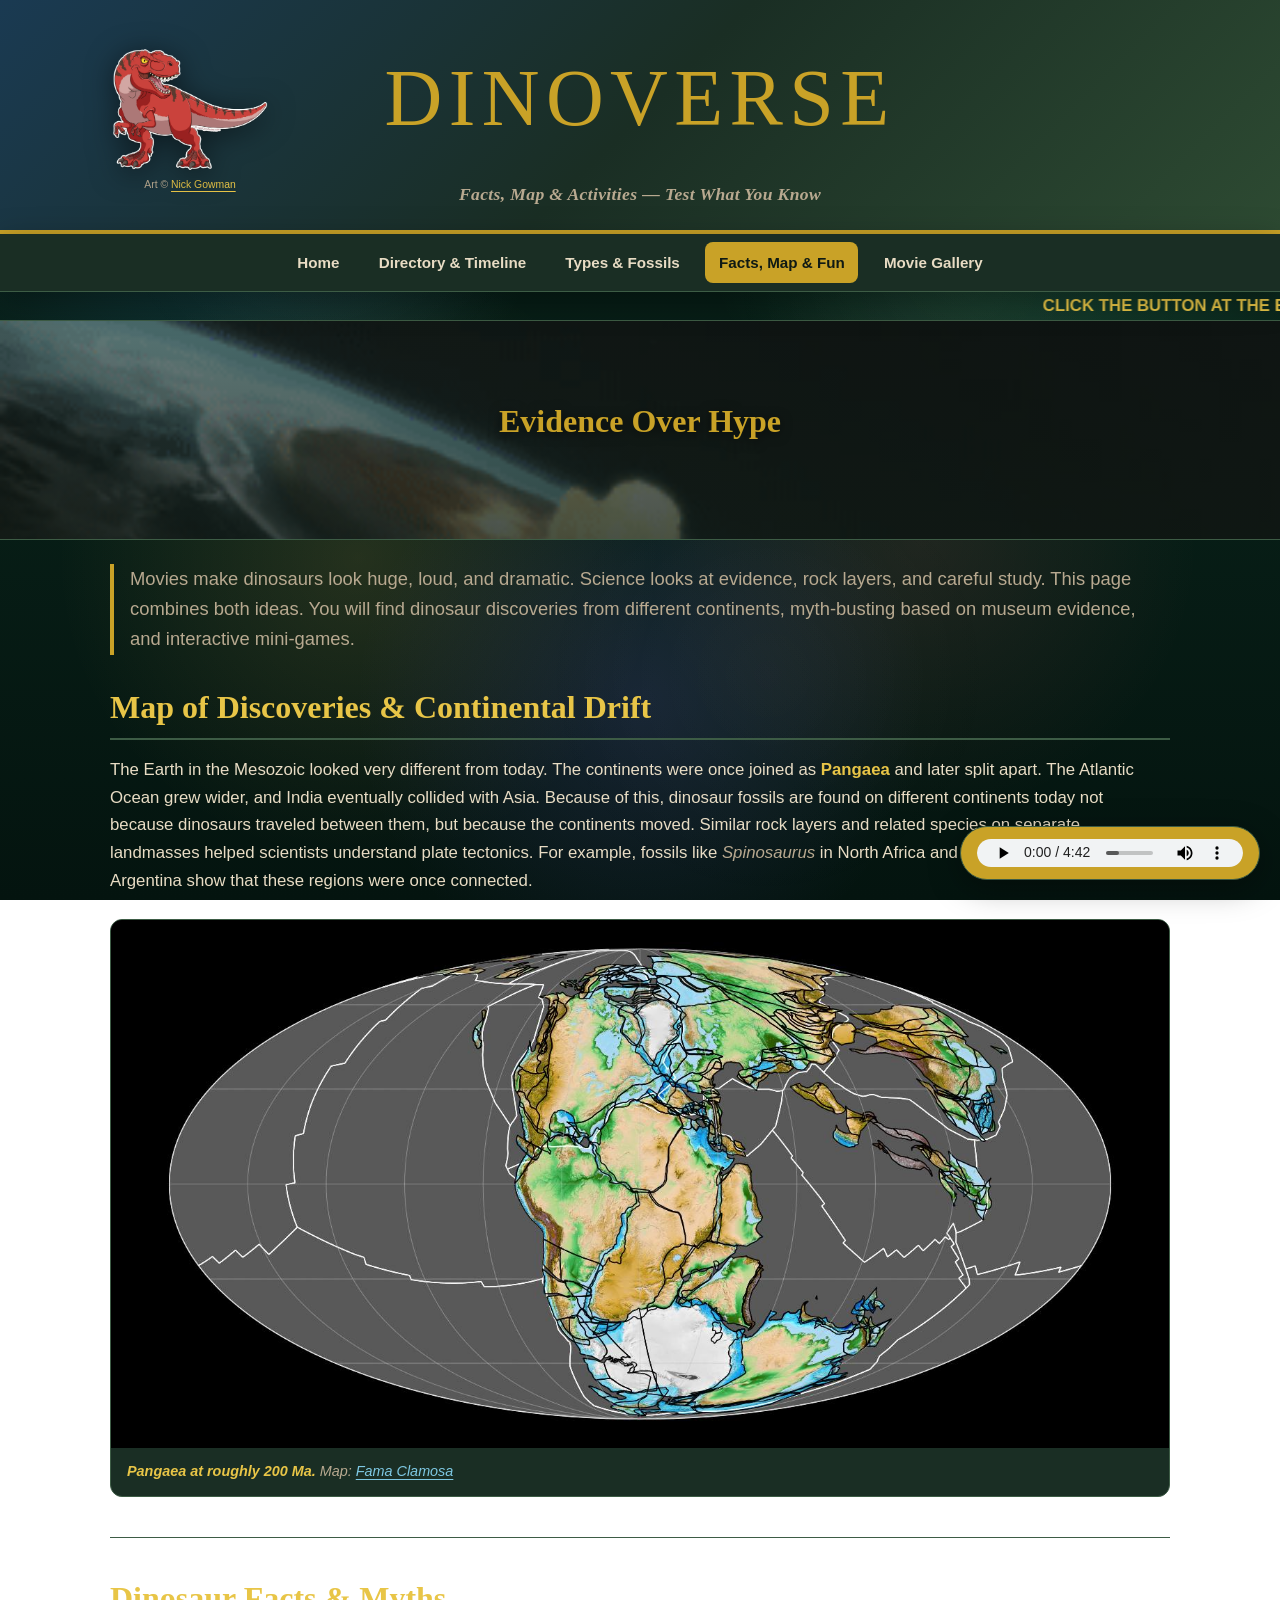
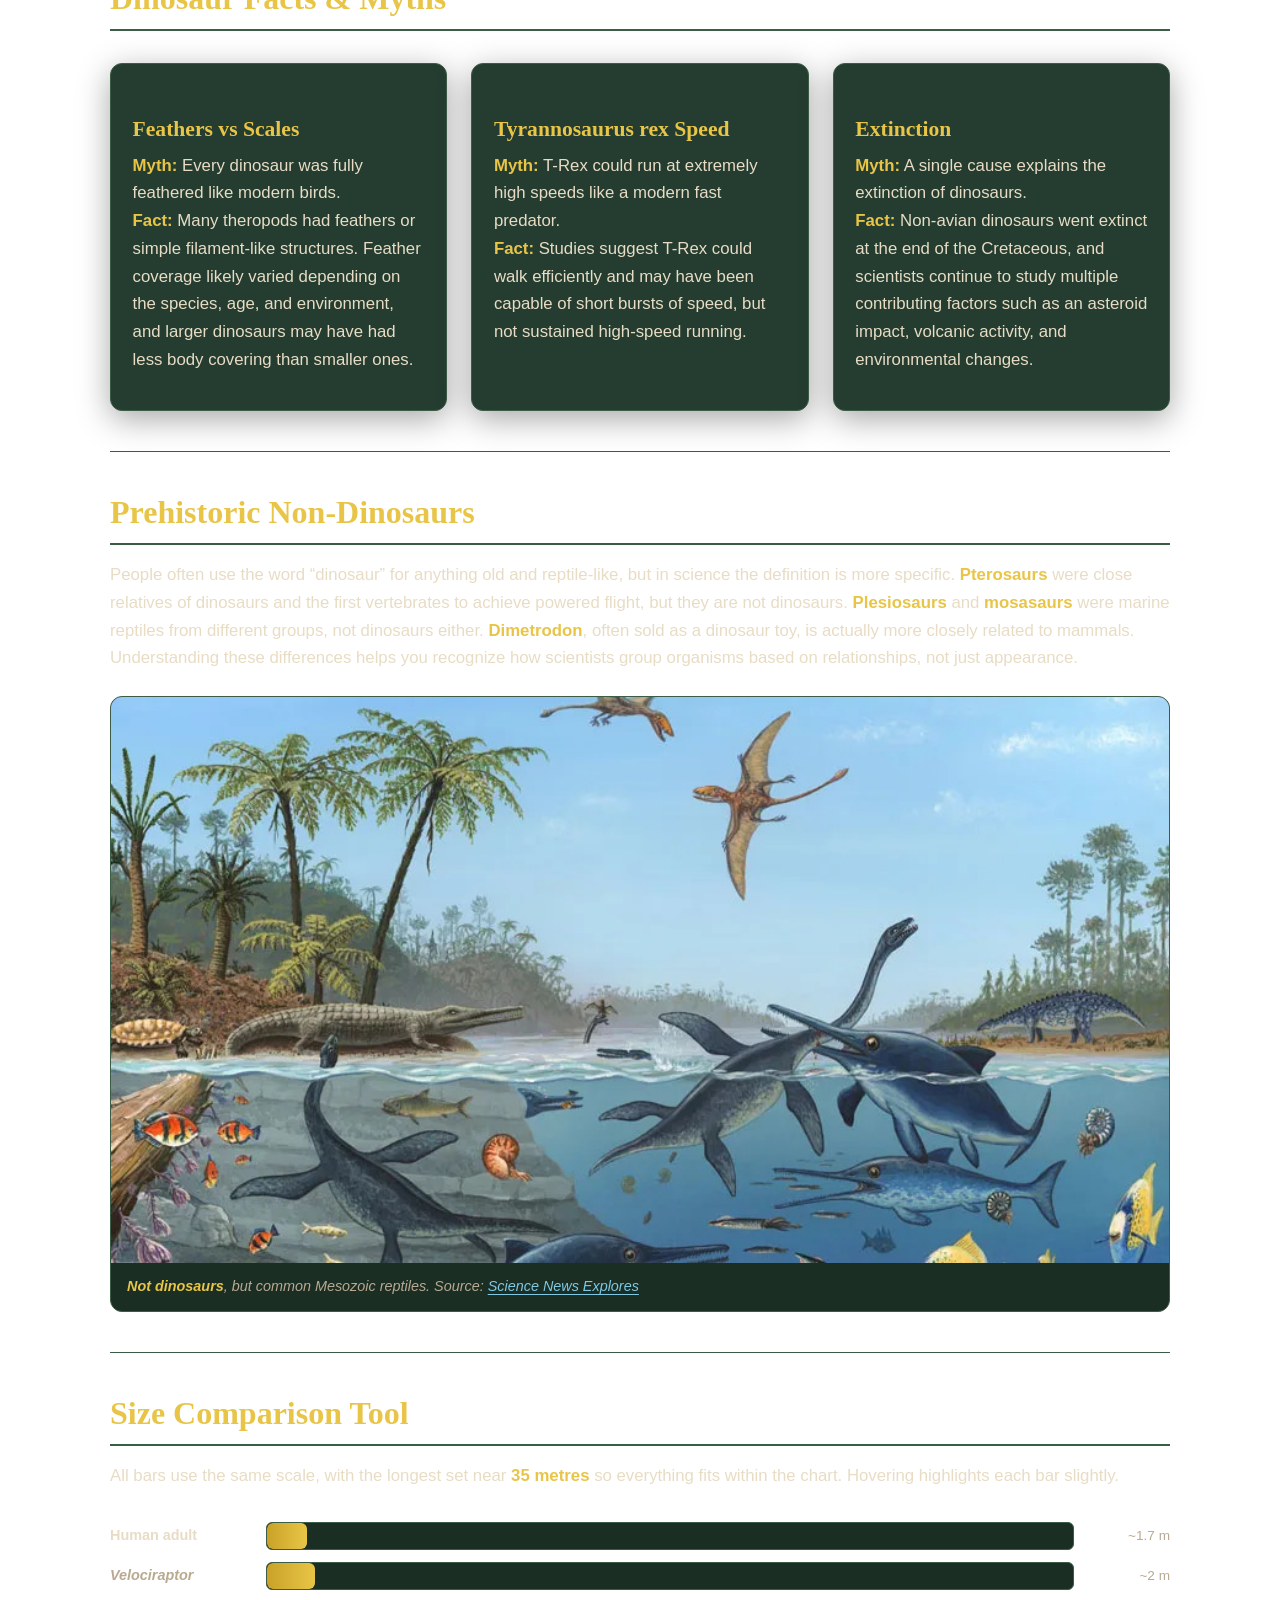
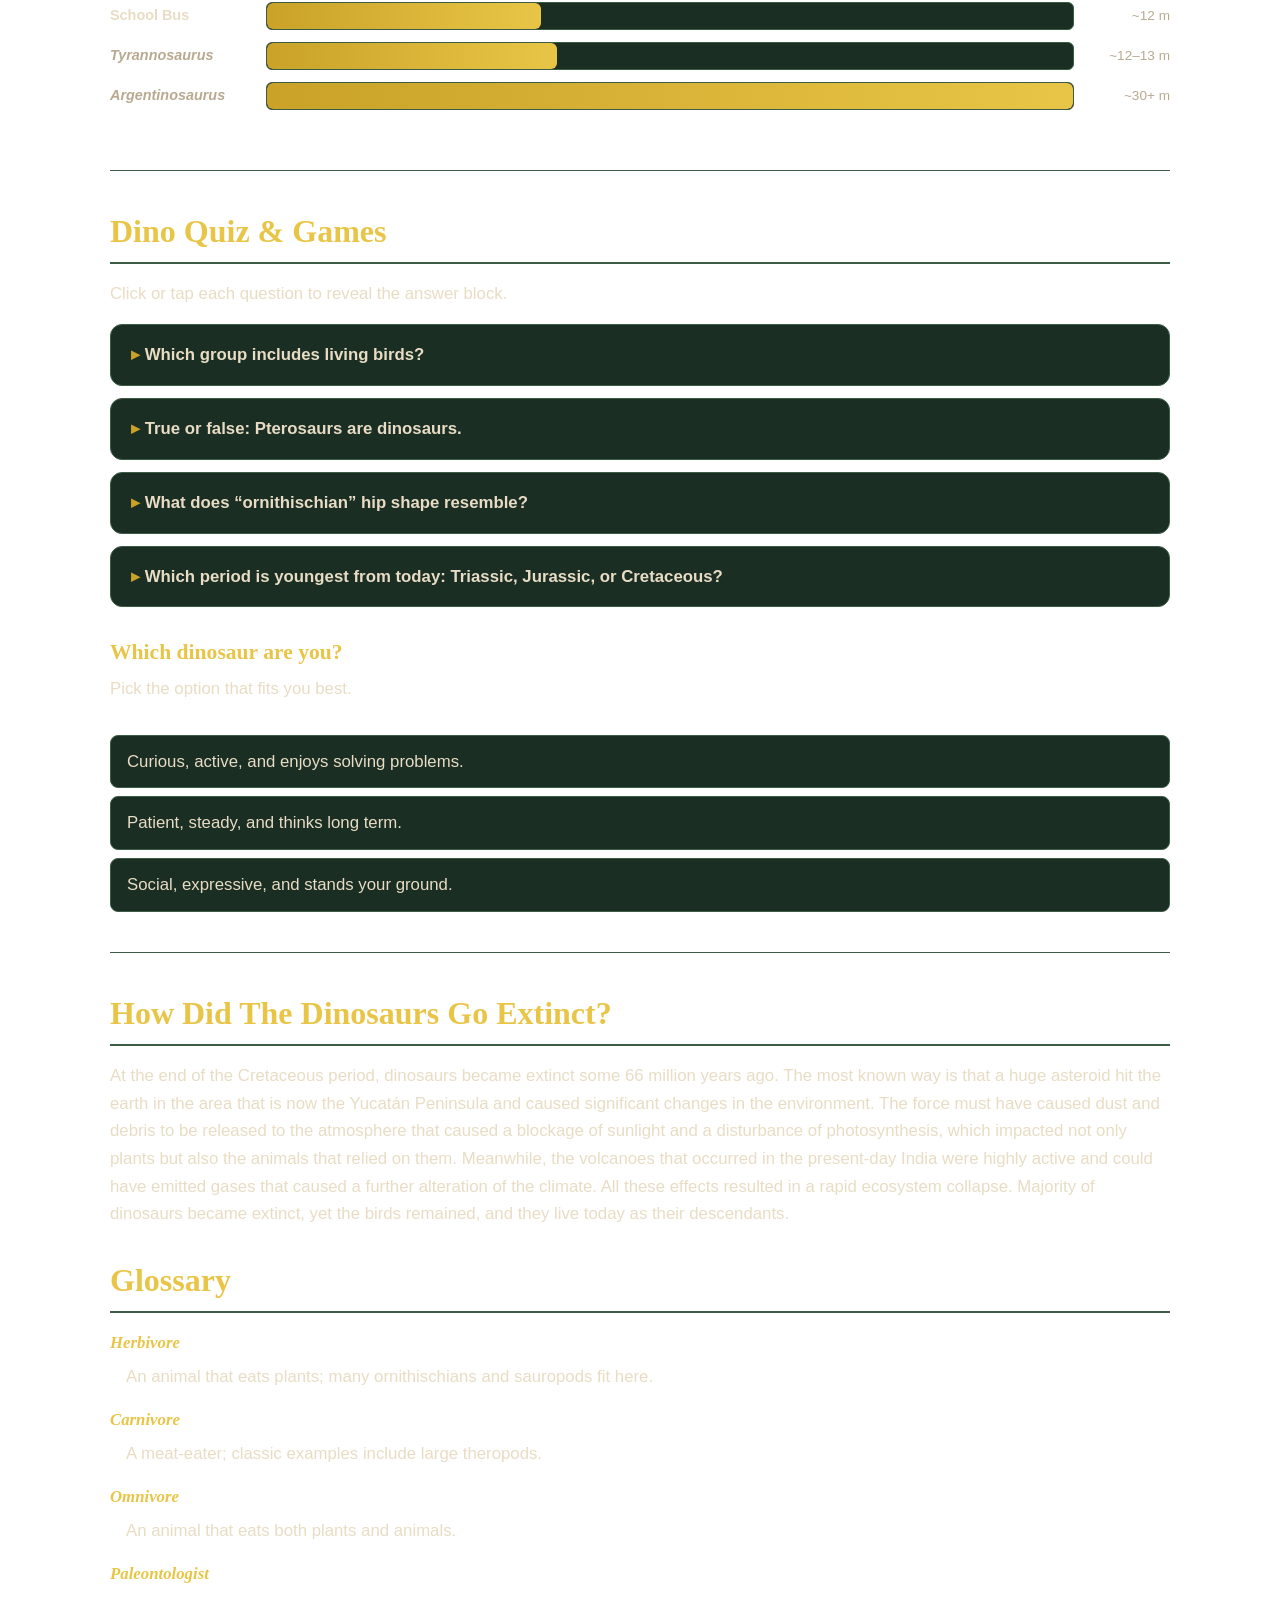
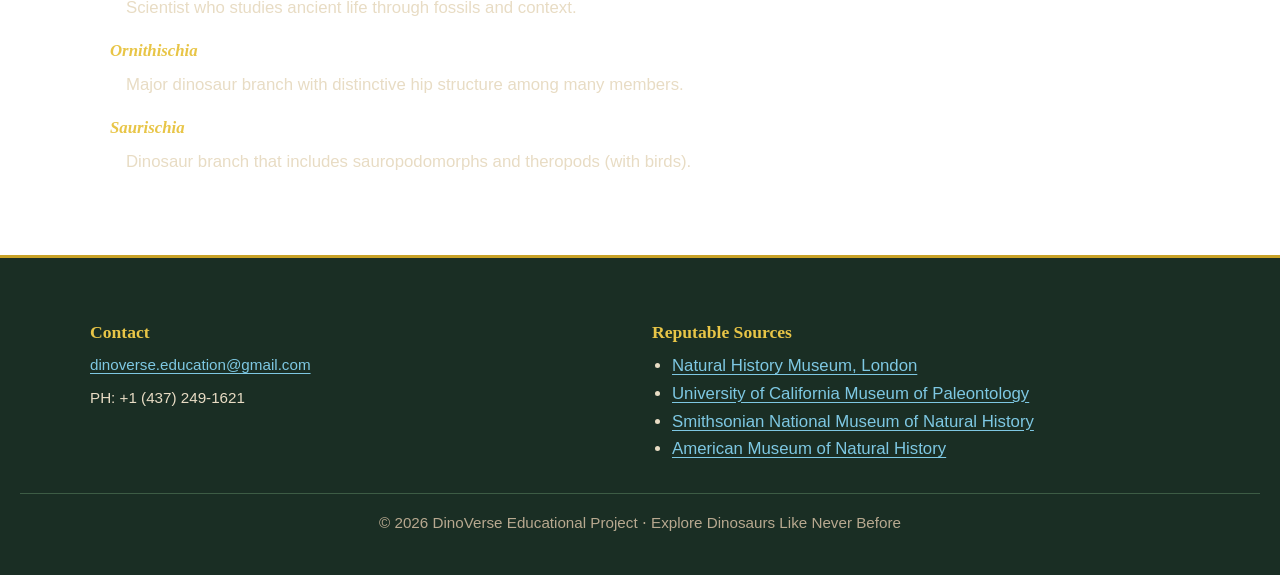
<file: three.html>
<!DOCTYPE html>
<html lang="en">
  <head>
    <meta charset="utf-8" />
    <meta name="viewport" content="width=device-width, initial-scale=1" />
    <title>DinoVerse — Facts, Map, Quiz &amp; Glossary</title>
    <meta
      name="description"
      content="Dinosaur facts vs myths, global discoveries map, marine and flying reptiles, CSS quizzes, size comparison, and glossary on DinoVerse."
    />
    <link rel="stylesheet" href="webstyle.css" />
  </head>
  <body>

  <audio controls loop class="music-btn">
  <source src="audio/jurassic-theme.mp3" type="audio/mpeg">
  </audio>

    <a class="skip-link" href="#main">Skip to main content</a>
    <div class="page-wrap">
      <header class="site-header" role="banner">
        <div class="site-header__inner site-header__inner--branded">
          <div class="site-header__lead">
            <div class="site-header__figure">
              <img
                class="site-header__skull"
                src="Dinosaur Image/trex-mascot.png"
                width="160"
                height="160"
                alt="Cartoon Tyrannosaurus rex mascot in sticker style, red with dark stripes"
              />

              <span class="site-header__credit">
              Art © <a href="https://nickgowman.com/" target="_blank">Nick Gowman</a>
            </span>

            </div>
          </div>
          <div class="site-header__text">
            <p class="site-header__brand">DinoVerse</p>
            <h1 class="site-header__tagline">Facts, Map &amp; Activities — Test What You Know</h1>
          </div>
          <div class="site-header__balance" aria-hidden="true"></div>
        </div>
      </header>

      <nav class="main-nav" aria-label="Primary">
        <ul>
          <li><a href="home.html">Home</a></li>
          <li><a href="one.html">Directory &amp; Timeline</a></li>
          <li><a href="two.html">Types &amp; Fossils</a></li>
          <li><a href="three.html" aria-current="page">Facts, Map &amp; Fun</a></li>
          <li><a href="four.html">Movie Gallery</a></li>
        </ul>
      </nav>

      <marquee behavior="scroll" direction="left" scrollamount="10">
      <strong>CLICK THE BUTTON AT THE BOTTOM TO LISTEN TO THE JURASSIC PARK THEME SONG WHILE YOU EXPLORE!</strong>
      </marquee>

      <section
        class="parallax-band parallax-band--page-three"
        aria-label="Banner: map of the supercontinent Pangaea"
      >
        <div class="parallax-band--inner">
          <h2>Evidence Over Hype</h2>
        </div>
      </section>

      <main id="main">
        <p class="lede">
          Movies make dinosaurs look huge, loud, and dramatic. Science looks at evidence, rock layers, and careful study. This page combines both ideas. You will find dinosaur discoveries from different continents, myth-busting based on museum evidence, and interactive mini-games.
        </p>

        <section id="map" aria-labelledby="map-heading">
          <h2 id="map-heading">Map of Discoveries &amp; Continental Drift</h2>
          <p>
          The Earth in the Mesozoic looked very different from today. The continents were once joined as <strong>Pangaea</strong> and later split apart. The Atlantic Ocean grew wider, and India eventually collided with Asia. Because of this, dinosaur fossils are found on different continents today not because dinosaurs traveled between them, but because the continents moved. Similar rock layers and related species on separate landmasses helped scientists understand plate tectonics. For example, fossils like <em>Spinosaurus</em> in North Africa and <em>Giganotosaurus</em> in Argentina show that these regions were once connected.
        </p>
          <figure>
            <img
              src="Dinosaur Image/map-pangaea.jpg"
              alt="Map of the supercontinent Pangaea about 200 million years ago"
              width="1519"
              height="759"
            />
            <figcaption>
              <strong>Pangaea at roughly 200 Ma.</strong>
              Map:
              <a href="https://commons.wikimedia.org/wiki/File:Pangaea_200Ma.jpg"
                >Fama Clamosa</a>
            </figcaption>
          </figure>
        </section>

        <hr class="section-rule" />

        <section id="myths" aria-labelledby="myths-heading">
          <h2 id="myths-heading">Dinosaur Facts &amp; Myths</h2>
          <article class="card-grid">
            <article class="card">
              <h3>Feathers vs Scales</h3>
              <p>
                <strong>Myth:</strong> Every dinosaur was fully feathered like modern birds. <br>
                <strong>Fact:</strong> Many theropods had feathers or simple filament-like structures. 
                Feather coverage likely varied depending on the species, age, and environment, and larger dinosaurs may have had less body covering than smaller ones.
              </p>
              </article>

              <article class="card">
                <h3>Tyrannosaurus rex Speed</h3>
                <p>
                  <strong>Myth:</strong> T-Rex could run at extremely high speeds like a modern fast predator. <br>
                  <strong>Fact:</strong> Studies suggest T-Rex could walk efficiently and may have been capable of short bursts of speed, but not sustained high-speed running.
                </p>
              </article>

              <article class="card">
                <h3>Extinction</h3>
                <p>
                  <strong>Myth:</strong> A single cause explains the extinction of dinosaurs. <br>
                  <strong>Fact:</strong> Non-avian dinosaurs went extinct at the end of the Cretaceous, and scientists continue to study multiple contributing factors such as an asteroid impact, volcanic activity, and environmental changes.
                </p>
            </article>
          </article>
        </section>

        <hr class="section-rule" />

        <section id="nondinos" aria-labelledby="nd-heading">
          <h2 id="nd-heading">Prehistoric Non-Dinosaurs</h2>
          <p>
            People often use the word “dinosaur” for anything old and reptile-like, but in science the definition is more specific. <strong>Pterosaurs</strong> were close relatives of dinosaurs and the first vertebrates to achieve powered flight, but they are not dinosaurs. <strong>Plesiosaurs</strong> and <strong>mosasaurs</strong> were marine reptiles from different groups, not dinosaurs either. <strong>Dimetrodon</strong>, often sold as a dinosaur toy, is actually more closely related to mammals. Understanding these differences helps you recognize how scientists group organisms based on relationships, not just appearance.
          </p>
          <figure>
          <img
            src="Dinosaur Image/nondinosaurs.jpg"
            alt="Marine reptiles such as plesiosaurs swimming underwater"
            width="600"
            height="360"/>
          <figcaption>
            <strong>Not dinosaurs</strong>, but common Mesozoic reptiles. Source: 
            <a href="https://www.snexplores.org/article/thats-no-dino">
              Science News Explores
            </a>
          </figcaption>
        </figure>
        </section>

        <hr class="section-rule" />

        <section id="size" aria-labelledby="size-heading">
          <h2 id="size-heading">Size Comparison Tool</h2>
          <p>
          All bars use the same scale, with the longest set near <strong>35 metres</strong> so everything fits within the chart. Hovering highlights each bar slightly.
        </p>
          <div class="size-compare" role="img" aria-label="Relative length comparison chart">
            <div class="size-bar">
              <span class="size-bar__label">Human adult</span>
              <div class="size-bar__track">
                <div class="size-bar__fill size-bar__fill--human"></div>
              </div>
              <span class="size-bar__note">~1.7 m</span>
            </div>
            <div class="size-bar">
              <span class="size-bar__label"><em>Velociraptor</em></span>
              <div class="size-bar__track">
                <div class="size-bar__fill size-bar__fill--raptor"></div>
              </div>
              <span class="size-bar__note">~2 m</span>
            </div>
            <div class="size-bar">
              <span class="size-bar__label">School Bus</span>
              <div class="size-bar__track">
                <div class="size-bar__fill size-bar__fill--bus"></div>
              </div>
              <span class="size-bar__note">~12 m</span>
            </div>
            <div class="size-bar">
              <span class="size-bar__label"><em>Tyrannosaurus</em></span>
              <div class="size-bar__track">
                <div class="size-bar__fill size-bar__fill--trex"></div>
              </div>
              <span class="size-bar__note">~12–13 m</span>
            </div>
            <div class="size-bar">
              <span class="size-bar__label"><em>Argentinosaurus</em></span>
              <div class="size-bar__track">
                <div class="size-bar__fill size-bar__fill--argent"></div>
              </div>
              <span class="size-bar__note">~30+ m</span>
            </div>
          </div>
        </section>

        <hr class="section-rule" />

        <section id="quiz" aria-labelledby="quiz-heading">
          <h2 id="quiz-heading">Dino Quiz &amp; Games</h2>
          <p>
            Click or tap each question to reveal the answer block.
          </p>
          <div class="quiz">
            <details>
              <summary>Which group includes living birds?</summary>
              <p class="answer">
                <strong>Answer:</strong> Theropoda within Saurischia. Birds are
                crown-group dinosaurs by definition.
              </p>
            </details>
            <details>
              <summary>True or false: Pterosaurs are dinosaurs.</summary>
              <p class="answer">
                <strong>Answer:</strong> False. Pterosaurs are
                pterosauromorph archosaurs, closely related but separate from
                Dinosauria.
              </p>
            </details>
            <details>
              <summary>What does “ornithischian” hip shape resemble?</summary>
              <p class="answer">
                <strong>Answer:</strong> A backward-pointing pubis is seen in many groups. Despite the name, birds are actually part of the saurischian lineage.
              </p>
            </details>
            <details>
              <summary>Which period is youngest from today: Triassic, Jurassic, or Cretaceous?</summary>
              <p class="answer">
                <strong>Answer:</strong> Cretaceous.
                (Triassic → Jurassic → Cretaceous).
              </p>
            </details>
          </div>

          <h3>Which dinosaur are you?</h3>
        <p>
          Pick the option that fits you best.
        </p>

        <div class="persona-pick">
          <input
            class="visually-hidden"
            type="radio"
            name="dino-persona"
            id="p-theropod"
          />
          <label for="p-theropod">
            Curious, active, and enjoys solving problems.
          </label>

          <input
            class="visually-hidden"
            type="radio"
            name="dino-persona"
            id="p-sauropod"
          />
          <label for="p-sauropod">
            Patient, steady, and thinks long term.
          </label>

          <input
            class="visually-hidden"
            type="radio"
            name="dino-persona"
            id="p-ceratops"
          />
          <label for="p-ceratops">
            Social, expressive, and stands your ground.
          </label>

          <div class="persona-results" aria-live="polite">
            <div class="result-theropod">
              <p>
                <strong>You might be a theropod.</strong> You enjoy exploring ideas,
                asking questions, and figuring things out.
              </p>
            </div>

            <div class="result-sauropod">
              <p>
                <strong>You might be a sauropod.</strong> You stay consistent and work
                through challenges step by step.
              </p>
            </div>

            <div class="result-ceratops">
              <p>
                <strong>You might be a ceratopsian.</strong> You value teamwork and stand
                confidently by your ideas.
              </p>
            </div>
          </div>
        </div>
        </section>

        <hr class="section-rule" />

        <section id="sources-about" aria-labelledby="src-heading">
          <h2 id="src-heading">How Did The Dinosaurs Go Extinct?</h2>
          <p>
            At the end of the Cretaceous period, dinosaurs became extinct some 66 million years ago. The most known way is that a huge asteroid hit the earth in the area that is now the Yucatán Peninsula and caused significant changes in the environment. The force must have caused dust and debris to be released to the atmosphere that caused a blockage of sunlight and a disturbance of photosynthesis, which impacted not only plants but also the animals that relied on them. Meanwhile, the volcanoes that occurred in the present-day India were highly active and could have emitted gases that caused a further alteration of the climate. All these effects resulted in a rapid ecosystem collapse. Majority of dinosaurs became extinct, yet the birds remained, and they live today as their descendants.
          </p>
        </section>

        <section id="glossary" aria-labelledby="gl-heading">
          <h2 id="gl-heading">Glossary</h2>
          <dl>
            <dt><dfn>Herbivore</dfn></dt>
            <dd>An animal that eats plants; many ornithischians and sauropods fit here.</dd>
            <dt><dfn>Carnivore</dfn></dt>
            <dd>A meat-eater; classic examples include large theropods.</dd>
            <dt><dfn>Omnivore</dfn></dt>
            <dd>An animal that eats both plants and animals.</dd>
            <dt><dfn>Paleontologist</dfn></dt>
            <dd>Scientist who studies ancient life through fossils and context.</dd>
            <dt><dfn>Ornithischia</dfn></dt>
            <dd>Major dinosaur branch with distinctive hip structure among many members.</dd>
            <dt><dfn>Saurischia</dfn></dt>
            <dd>Dinosaur branch that includes sauropodomorphs and theropods (with birds).</dd>
          </dl>
        </section>
      </main>

      <footer class="site-footer">
        <div class="site-footer__inner">
          <div>
            <h2>Contact</h2>
            <p>
              <a href="mailto:dinoverse.education@gmail.com"
                >dinoverse.education@gmail.com</a>
            </p>
            <p>
              PH: +1 (437) 249-1621
            </p>
          </div>
          <div>
            <h2>Reputable Sources</h2>
            <ul>
              <li>
                <a href="https://www.nhm.ac.uk/">Natural History Museum, London</a>
              </li>
              <li>
                <a href="https://ucmp.berkeley.edu/"
                  >University of California Museum of Paleontology</a
                >
              </li>
              <li>
                <a href="https://naturalhistory.si.edu/"
                  >Smithsonian National Museum of Natural History</a
                >
              </li>
              <li>
                <a href="https://www.amnh.org/">American Museum of Natural History</a>
              </li>
            </ul>
          </div>
        </div>
        <p class="footer-meta">
          &copy; 2026 DinoVerse Educational Project ⋅ Explore Dinosaurs Like Never Before
        </p>
      </footer>
    </div>
  </body>
</html>
</file>
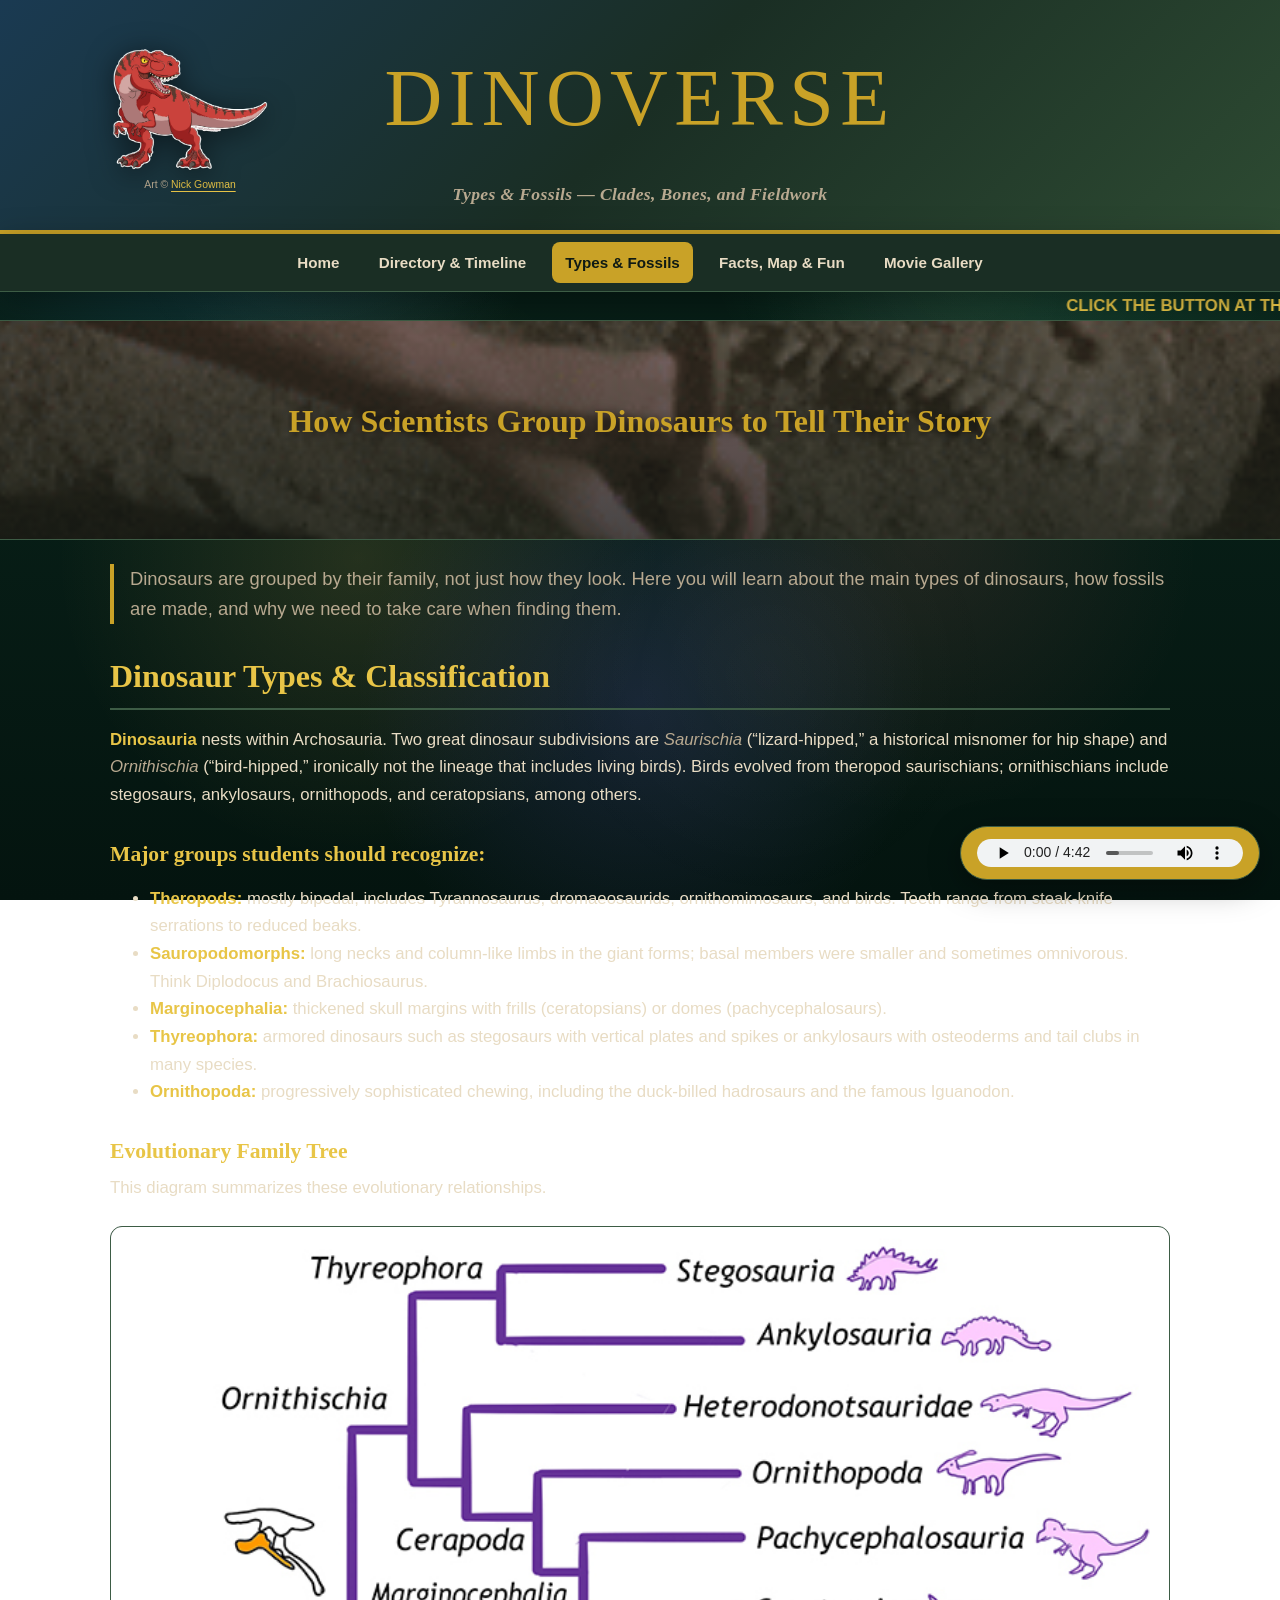
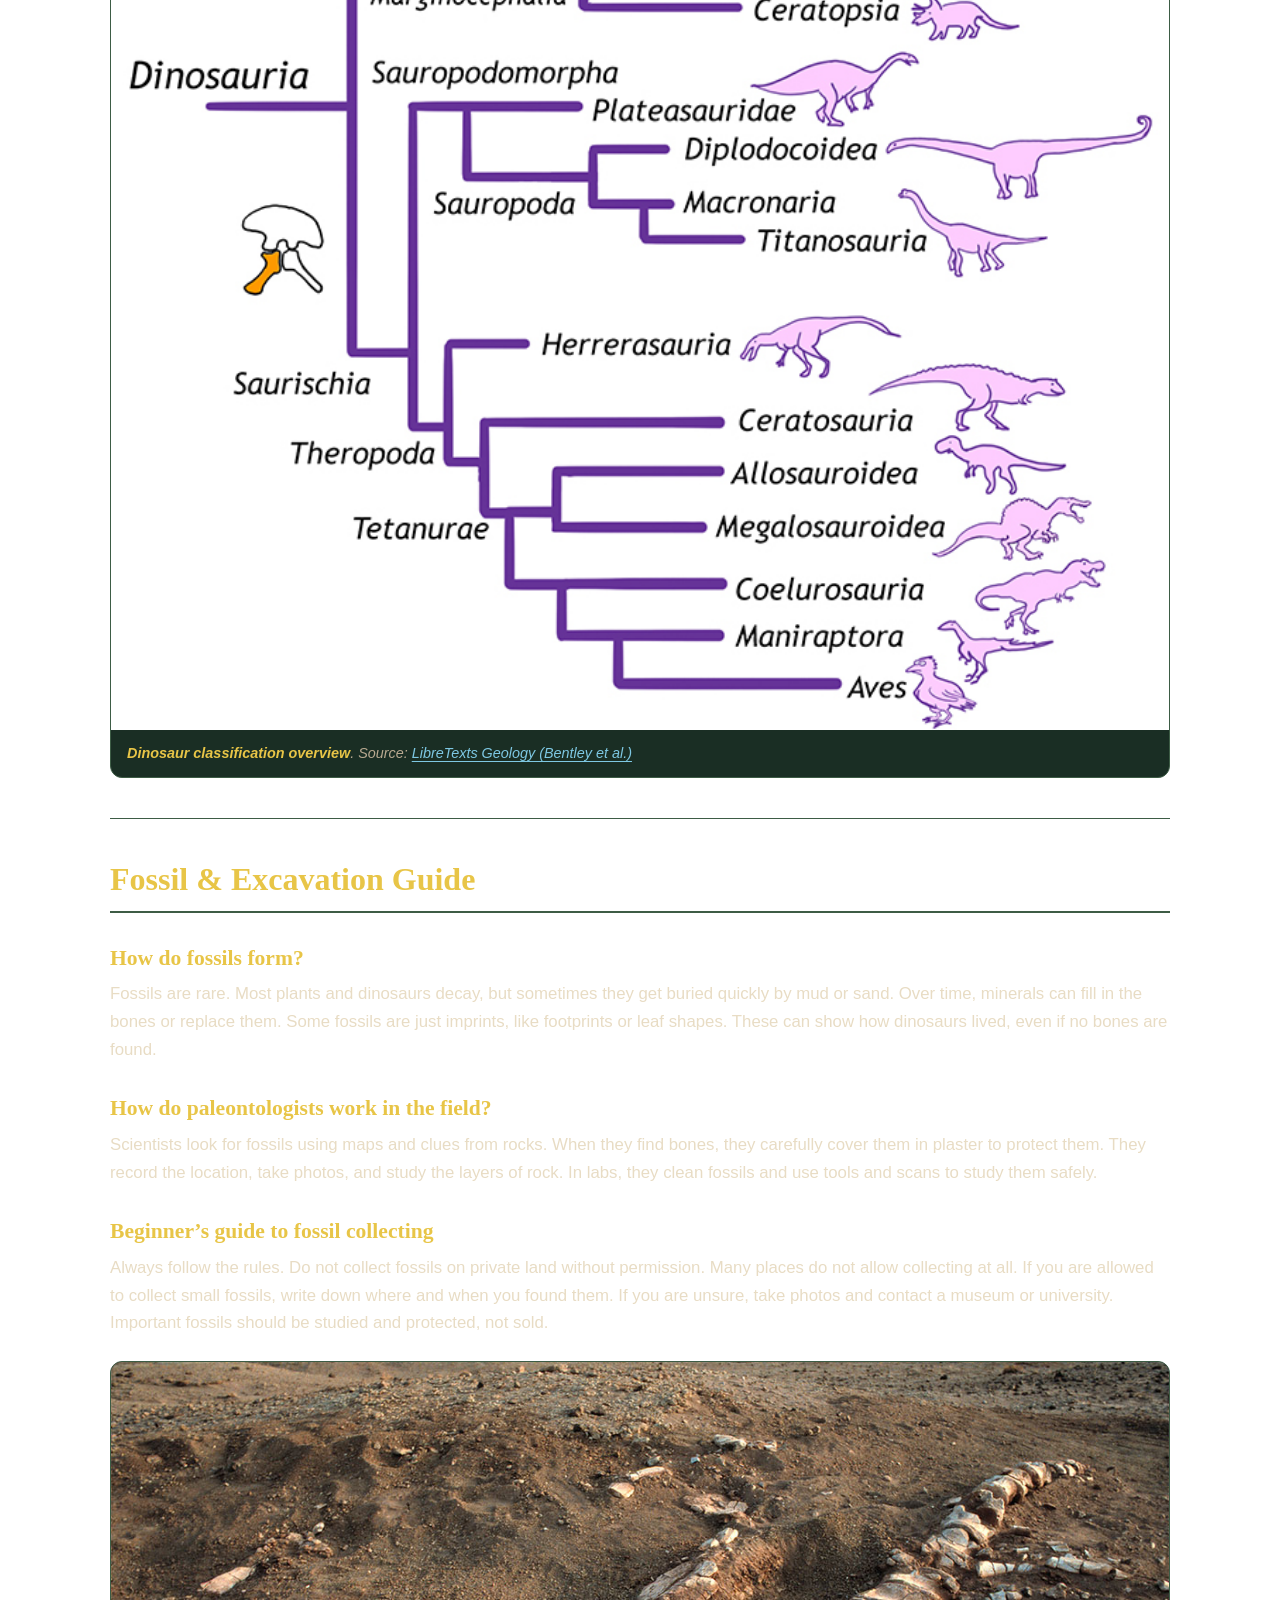
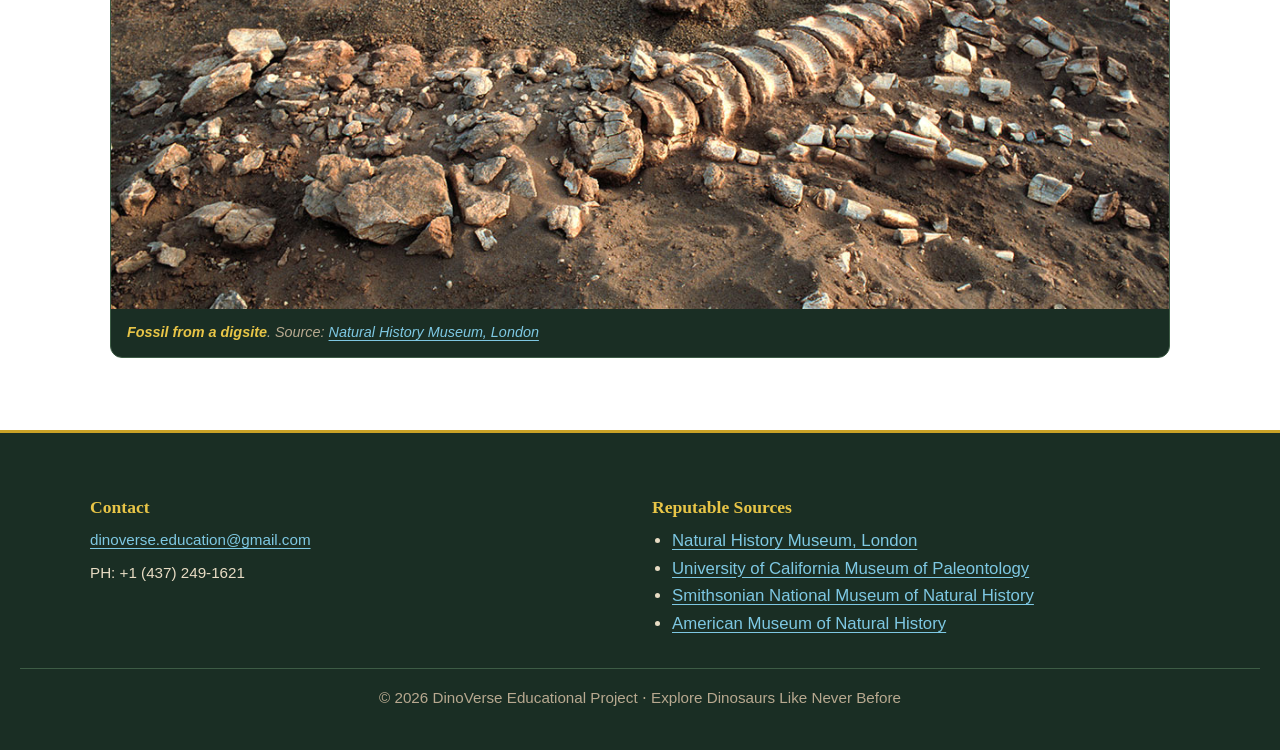
<file: two.html>
<!DOCTYPE html>
<html lang="en">
  <head>
    <meta charset="utf-8" />
    <meta name="viewport" content="width=device-width, initial-scale=1" />
    <title>DinoVerse — Types, Classification &amp; Fossil Science</title>
    <meta
      name="description"
      content="What makes a dinosaur a dinosaur? Theropods, sauropods, ornithischians, and how fossils form — on DinoVerse."
    />
    <link rel="stylesheet" href="webstyle.css" />
  </head>
  <body>

    <audio controls loop class="music-btn">
  <source src="audio/jurassic-theme.mp3" type="audio/mpeg">
 </audio>

    <a class="skip-link" href="#main">Skip to main content</a>
    <div class="page-wrap">
      <header class="site-header" role="banner">
        <div class="site-header__inner site-header__inner--branded">
          <div class="site-header__lead">
            <div class="site-header__figure">
              <img
                class="site-header__skull"
                src="Dinosaur Image/trex-mascot.png"
                width="160"
                height="160"
                alt="Cartoon Tyrannosaurus rex mascot in sticker style, red with dark stripes"
              />

              <span class="site-header__credit">
              Art © <a href="https://nickgowman.com/" target="_blank">Nick Gowman</a>
            </span>

            </div>
          </div>
          <div class="site-header__text">
            <p class="site-header__brand">DinoVerse</p>
            <h1 class="site-header__tagline">Types &amp; Fossils — Clades, Bones, and Fieldwork</h1>
          </div>
          <div class="site-header__balance" aria-hidden="true"></div>
        </div>
      </header>

      <nav class="main-nav" aria-label="Primary">
        <ul>
          <li><a href="home.html">Home</a></li>
          <li><a href="one.html">Directory &amp; Timeline</a></li>
          <li><a href="two.html" aria-current="page">Types &amp; Fossils</a></li>
          <li><a href="three.html">Facts, Map &amp; Fun</a></li>
          <li><a href="four.html">Movie Gallery</a></li>
        </ul>
      </nav>

      <marquee behavior="scroll" direction="left" scrollamount="10">
      <strong>CLICK THE BUTTON AT THE BOTTOM TO LISTEN TO THE JURASSIC PARK THEME SONG WHILE YOU EXPLORE!</strong>
      </marquee>

      <section
        class="parallax-band parallax-band--page-two"
        aria-label="Banner: fossil specimens in a museum display case"
      >
        <div class="parallax-band--inner">
          <h2>How Scientists Group Dinosaurs to Tell Their Story</h2>
        </div>
      </section>

      <main id="main">
        <p class="lede">
          Dinosaurs are grouped by their family, not just how they look. Here you will learn about the main types of dinosaurs, how fossils are made, and why we need to take care when finding them.
        </p>

        <section id="classification" aria-labelledby="clade-heading">
          <h2 id="clade-heading">Dinosaur Types &amp; Classification</h2>
          <p>
            <strong>Dinosauria</strong> nests within Archosauria. Two great
            dinosaur subdivisions are <em>Saurischia</em> (“lizard-hipped,” a
            historical misnomer for hip shape) and <em>Ornithischia</em>
            (“bird-hipped,” ironically not the lineage that includes living
            birds). Birds evolved from theropod saurischians; ornithischians
            include stegosaurs, ankylosaurs, ornithopods, and ceratopsians, among
            others.
          </p>

          <h3>Major groups students should recognize:</h3>
          <ul>
            <li>
              <strong>Theropods:</strong> mostly bipedal, includes
              Tyrannosaurus, dromaeosaurids, ornithomimosaurs, and
              birds. Teeth range from steak-knife serrations to reduced beaks.
            </li>
            <li>
              <strong>Sauropodomorphs:</strong> long necks and column-like limbs
              in the giant forms; basal members were smaller and sometimes
              omnivorous. Think Diplodocus and Brachiosaurus.
            </li>
            <li>
              <strong>Marginocephalia:</strong> thickened skull margins with
              frills (ceratopsians) or domes (pachycephalosaurs).
            </li>
            <li>
              <strong>Thyreophora:</strong> armored dinosaurs such as stegosaurs with
              vertical plates and spikes or ankylosaurs with osteoderms and tail
              clubs in many species.
            </li>
            <li>
              <strong>Ornithopoda:</strong> progressively sophisticated chewing,
              including the duck-billed hadrosaurs and the famous
              Iguanodon.
            </li>
          </ul>

          <h3>Evolutionary Family Tree</h3>
          <p>
            This diagram summarizes these evolutionary relationships.
          </p>    

          <figure>
          <img
            src="Dinosaur Image/dinotree-two.png"
            alt="Diagram showing Dinosauria splitting into major groups with subgroups"
            width="520"
            height="320"
          />
          <figcaption>
            <strong>Dinosaur classification overview</strong>. Source: 
            <a href="https://geo.libretexts.org/Bookshelves/Geology/Historical_Geology_%28Bentley_et_al.%29/32%3A_%28Case_Study%29_Dinosaur_classification">
              LibreTexts Geology (Bentley et al.)
            </a>
          </figcaption>
        </figure>
        </section>

        <hr class="section-rule" />

        <section id="fossils" aria-labelledby="fossil-heading">
          <h2 id="fossil-heading">Fossil &amp; Excavation Guide</h2>
          <h3>How do fossils form?</h3>
          <p>
            Fossils are rare. Most plants and dinosaurs decay, but sometimes they get buried quickly by mud or sand. Over time, minerals can fill in the bones or replace them. Some fossils are just imprints, like footprints or leaf shapes. These can show how dinosaurs lived, even if no bones are found.
          </p>

          <h3>How do paleontologists work in the field?</h3>
          <p>
            Scientists look for fossils using maps and clues from rocks. When they find bones, they carefully cover them in plaster to protect them. They record the location, take photos, and study the layers of rock. In labs, they clean fossils and use tools and scans to study them safely.
          </p>

          <h3>Beginner’s guide to fossil collecting</h3>
          <p>
            Always follow the rules. Do not collect fossils on private land without permission. Many places do not allow collecting at all. If you are allowed to collect small fossils, write down where and when you found them. If you are unsure, take photos and contact a museum or university. Important fossils should be studied and protected, not sold.
          </p>

          <figure>
            <img
              src="Dinosaur Image/tools.jpg"
              alt="Fossil from a digsite"
              width="400"
              height="280"
            />
            <figcaption>
              <strong>Fossil from a digsite</strong>. Source: 
              <a href="https://www.nhm.ac.uk/discover/how-to-find-a-dinosaur.html">
                Natural History Museum, London
              </a>
            </figcaption>
          </figure>
        </section>
      </main>

      <footer class="site-footer">
        <div class="site-footer__inner">
          <div>
            <h2>Contact</h2>
            <p>
              <a href="mailto:dinoverse.education@gmail.com"
                >dinoverse.education@gmail.com</a>
            </p>
            <p>
              PH: +1 (437) 249-1621 
            </p>
          </div>
          <div>
            <h2>Reputable Sources</h2>
            <ul>
              <li>
                <a href="https://www.nhm.ac.uk/">Natural History Museum, London</a>
              </li>
              <li>
                <a href="https://ucmp.berkeley.edu/"
                  >University of California Museum of Paleontology</a
                >
              </li>
              <li>
                <a href="https://naturalhistory.si.edu/"
                  >Smithsonian National Museum of Natural History</a
                >
              </li>
              <li>
                <a href="https://www.amnh.org/">American Museum of Natural History</a>
              </li>
            </ul>
          </div>
        </div>
        <p class="footer-meta">
          &copy; 2026 DinoVerse Educational Project ⋅ Explore Dinosaurs Like Never Before
        </p>
      </footer>
    </div>
  </body>
</html>
</file>
<file: webstyle.css>
/* =============================================================================
   DinoVerse — webstyle.css
   Central stylesheet: typography, layout, color, motion, parallax, responsive
   ============================================================================= */

/* --- Design tokens --------------------------------------------------------- */
:root {
  --color-bg-deep: #0f1a14;
  --color-bg-panel: #1a2e24;
  --color-bg-card: #243d30;
  --color-accent: #c9a227;
  --color-accent-soft: #e8c547;
  --color-text: #e8dcc4;
  --color-text-muted: #b8a990;
  --color-link: #7ec8e3;
  --color-link-visited: #c4a7d8;
  --color-border: #3d5c45;
  --font-heading: Georgia, "Times New Roman", Times, serif;
  --font-body: "Segoe UI", Tahoma, Geneva, Verdana, sans-serif;
  --shadow-soft: 0 8px 32px rgba(0, 0, 0, 0.35);
  --radius: 12px;
  --max-width: 1100px;
  --header-height: auto;
}

/* --- Reset & base ---------------------------------------------------------- */
*,
*::before,
*::after {
  box-sizing: border-box;
}

html {
  scroll-behavior: smooth;
}

body {
  margin: 0;
  font-family: var(--font-body);
  font-size: 1.05rem;
  line-height: 1.65;
  color: var(--color-text);
  min-height: 100vh;

  background:
  radial-gradient(circle at 18% 14%, rgba(70, 190, 255, 0.22), transparent 26%),
  radial-gradient(circle at 82% 18%, rgba(90, 255, 170, 0.18), transparent 28%),
  radial-gradient(circle at 50% 78%, rgba(130, 110, 255, 0.14), transparent 30%),
  radial-gradient(circle at 28% 62%, rgba(255, 200, 90, 0.12), transparent 28%),
  radial-gradient(circle at 72% 60%, rgba(255, 120, 120, 0.10), transparent 26%),
  linear-gradient(180deg, #04140f 0%, #082018 45%, #04140f 100%);

  background-size: cover;
  background-attachment: fixed;
  background-position: center;
  animation: backgroundMove 16s ease-in-out infinite;
}

body::before {
  content: "";
  position: fixed;
  inset: 0;
  pointer-events: none;
  z-index: -1;
  background:
    radial-gradient(circle at 25% 20%, rgba(255,255,255,0.05), transparent 18%),
    radial-gradient(circle at 75% 30%, rgba(255,255,255,0.04), transparent 20%),
    radial-gradient(circle at 60% 75%, rgba(255,255,255,0.03), transparent 22%);
  animation: backgroundFloat 18s ease-in-out infinite;
}

img {
  max-width: 100%;
  height: auto;
  display: block;
  border-radius: var(--radius);
}

/* --- Typography ------------------------------------------------------------ */
h1,
h2,
h3,
h4 {
  font-family: var(--font-heading);
  font-weight: 700;
  line-height: 1.25;
  color: var(--color-accent-soft);
  margin-top: 2rem;
}

h1 {
  font-size: clamp(2rem, 5vw, 2.75rem);
  letter-spacing: 0.02em;
}

h2 {
  font-size: clamp(1.5rem, 3vw, 2rem);
  margin-bottom: 0.5em;
  border-bottom: 2px solid var(--color-border);
  padding-bottom: 0.35em;
}

h3 {
  font-size: 1.35rem;
  margin-bottom: 0.4em;
}

p {
  margin: 0 0 1em;
}

strong {
  font-weight: 700;
  color: var(--color-accent-soft);
}

em {
  font-style: italic;
  color: var(--color-text-muted);
}

abbr[title] {
  text-decoration: underline dotted;
  cursor: help;
}

/* --- Links (visited + unvisited per rubric) -------------------------------- */
a:link {
  color: var(--color-link);
  text-decoration: underline;
  text-underline-offset: 3px;
  transition: color 0.2s ease, text-decoration-color 0.2s ease;
}

a:visited {
  color: var(--color-link-visited);
}

a:hover,
a:focus-visible {
  color: var(--color-accent-soft);
  text-decoration-color: var(--color-accent);
}

a:focus-visible {
  outline: 2px solid var(--color-accent);
  outline-offset: 3px;
}

.skip-link {
  position: absolute;
  left: -999px;
  top: 0;
  z-index: 1000;
  padding: 0.75rem 1rem;
  background: var(--color-accent);
  color: var(--color-bg-deep);
  font-weight: 700;
}

.skip-link:focus {
  left: 0.5rem;
  top: 0.5rem;
}

/* --- Layout shell ---------------------------------------------------------- */
.page-wrap {
  display: flex;
  flex-direction: column;
  min-height: 100vh;
}

main {
  flex: 1;
  width: 100%;
  max-width: var(--max-width);
  margin: 0 auto;
  padding: 1.5rem 1.25rem 3rem;
}

/* --- Site header (custom text per page) ------------------------------------ */
.site-header {
  position: relative;
  overflow: hidden;
  background: linear-gradient(135deg, #1a3a52 0%, #1a2e24 50%, #2d4a32 100%);
  border-bottom: 4px solid var(--color-accent);
  animation: headerGlow 8s ease-in-out infinite alternate;
}

@keyframes headerGlow {
  from {
    filter: brightness(1);
  }
  to {
    filter: brightness(1.08);
  }
}

.site-header__inner {
  max-width: var(--max-width);
  margin: 0 auto;
  padding: 2rem 1.25rem 1.5rem;
  text-align: center;
}

.site-header__brand {
  font-family: var(--font-heading);
  font-size: clamp(3rem, 7vw, 5rem);
  color: var(--color-accent);
  letter-spacing: 0.08em;
  text-transform: uppercase;
  margin: 0 0 0.25em;
  animation: titlePulse 2.5s ease-in-out infinite;
}

@keyframes titlePulse {
  0%,
  100% {
    text-shadow: 0 0 20px rgba(201, 162, 39, 0.3);
  }
  50% {
    text-shadow: 0 0 28px rgba(232, 197, 71, 0.5);
  }
}

.site-header__tagline {
  margin: 0;
  font-size: 1.1rem;
  color: var(--color-text-muted);
  font-style: italic;
}

/* Branded banner: mascot left, title optically centered, empty column balances width */
.site-header__inner--branded {
  display: grid;
  grid-template-columns: 1fr auto 1fr;
  align-items: center;
  column-gap: 0.75rem;
  row-gap: 0.5rem;
  text-align: center;
}

.site-header__lead {
  justify-self: start;
  min-width: 0;
}

.site-header__figure {
  text-align: center;
  max-width: min(160px, 26vw);
}

.site-header__skull {
  width: clamp(80px, 20vw, 160px);
  height: auto;
  display: block;
  margin-inline: auto;
  object-fit: contain;
  filter: drop-shadow(0 4px 14px rgba(0, 0, 0, 0.5));
  animation: skullFloat 5s ease-in-out infinite;
}

.site-header__credit {
  display: block;
  font-size: 0.65rem;
  line-height: 1.3;
  color: var(--color-text-muted);
  margin-top: 0.35rem;
  max-width: 10rem;
  margin-inline: auto;
}

.site-header__credit a:link,
.site-header__credit a:visited {
  color: var(--color-accent-soft);
}

.site-header__credit a:hover {
  color: var(--color-accent);
}

@keyframes skullFloat {
  0%,
  100% {
    transform: translateY(0);
  }
  50% {
    transform: translateY(-4px);
  }
}

.site-header__inner--branded .site-header__text {
  justify-self: center;
  max-width: min(36rem, 92vw);
  min-width: 0;
}

.site-header__inner--branded .site-header__brand,
.site-header__inner--branded .site-header__tagline {
  text-align: center;
}

.site-header__balance {
  min-width: 0;
  width: 100%;
  height: 0;
  visibility: hidden;
  pointer-events: none;
}

@media (max-width: 480px) {
  .site-header__inner--branded {
    column-gap: 0.35rem;
  }

  .site-header__figure {
    max-width: min(92px, 24vw);
  }

  .site-header__skull {
    width: clamp(68px, 22vw, 92px);
  }

  .site-header__credit {
    font-size: 0.55rem;
    max-width: 6.5rem;
  }
}

@media (prefers-reduced-motion: reduce) {
  .site-header__skull {
    animation: none;
  }
}

/* --- Navigation ------------------------------------------------------------ */
.main-nav {
  background: var(--color-bg-panel);
  border-bottom: 1px solid var(--color-border);
  position: sticky;
  top: 0;
  z-index: 100;
  box-shadow: var(--shadow-soft);
}

.main-nav ul {
  list-style: none;
  margin: 0;
  padding: 0.5rem 1rem;
  max-width: var(--max-width);
  margin-inline: auto;
  display: flex;
  flex-wrap: wrap;
  gap: 0.35rem 0.75rem;
  justify-content: center;
  align-items: center;
}

.main-nav a {
  display: inline-block;
  padding: 0.5rem 0.85rem;
  text-decoration: none;
  border-radius: 8px;
  font-weight: 600;
  font-size: 0.95rem;
  transition: background 0.25s ease, transform 0.2s ease;
}

.main-nav a:link,
.main-nav a:visited {
  color: var(--color-text);
  background: transparent;
}

.main-nav a:hover {
  background: var(--color-bg-card);
  transform: translateY(-2px);
}

.main-nav a[aria-current="page"] {
  background: var(--color-accent);
  color: var(--color-bg-deep);
  text-decoration: none;
}

.main-nav a[aria-current="page"]:visited {
  color: var(--color-bg-deep);
}

/* --- Parallax bands (unique background per page; museum photos, not film stills) */
.parallax-band {
  min-height: 220px;
  background-size: cover;
  background-position: center;
  background-attachment: fixed;
  border-top: 1px solid var(--color-border);
  border-bottom: 1px solid var(--color-border);
  position: relative;
}

.parallax-band--page-home {
  background-image: url("Dinosaur Image/trex-homepagegif.gif");
}

.parallax-band--page-one {
  background-image: url("Dinosaur Image/pangea.gif");
}

.parallax-band--page-two {
  background-image: url("Dinosaur Image/digging.gif");
}

.parallax-band--page-three {
  background-image: url("Dinosaur Image/astroid.gif");
}

.parallax-band--page-four {
  background-image: url("Dinosaur Image/jurassicpark.gif");
}

.parallax-band::after {
  content: "";
  position: absolute;
  inset: 0;
  background: linear-gradient(
    to bottom,
    rgba(15, 26, 20, 0.55),
    rgba(15, 26, 20, 0.75)
  );
  pointer-events: none;
}

.parallax-band--inner {
  position: relative;
  z-index: 1;
  max-width: var(--max-width);
  margin: 0 auto;
  padding: 3rem 1.25rem;
  text-align: center;
}

.parallax-band--inner h2 {
  border: none;
  color: var(--color-accent);
  text-shadow: 0 2px 12px rgba(0, 0, 0, 0.6);
  animation: fadeRise 1.2s ease-out both;
}

@keyframes fadeRise {
  from {
    opacity: 0;
    transform: translateY(20px);
  }
  to {
    opacity: 1;
    transform: translateY(0);
  }
}

/* --- Cards & panels -------------------------------------------------------- */
.card-grid {
  display: grid;
  grid-template-columns: repeat(auto-fit, minmax(280px, 1fr));
  gap: 1.5rem;
  margin: 2rem 0;
}

.card {
  background: var(--color-bg-card);
  border: 1px solid var(--color-border);
  border-radius: var(--radius);
  padding: 1.25rem 1.35rem;
  box-shadow: var(--shadow-soft);
  transition: transform 0.3s ease, box-shadow 0.3s ease, border-color 0.3s ease;
  animation: cardEnter 0.7s ease-out both;
}

.card:nth-child(1) {
  animation-delay: 0.05s;
}
.card:nth-child(2) {
  animation-delay: 0.1s;
}
.card:nth-child(3) {
  animation-delay: 0.15s;
}
.card:nth-child(4) {
  animation-delay: 0.2s;
}

@keyframes cardEnter {
  from {
    opacity: 0;
    transform: translateY(16px);
  }
  to {
    opacity: 1;
    transform: translateY(0);
  }
}

.card:hover {
  transform: translateY(-4px);
  border-color: var(--color-accent);
  box-shadow: 0 12px 40px rgba(0, 0, 0, 0.45);
}

.lede {
  font-size: 1.15rem;
  color: var(--color-text-muted);
  border-left: 4px solid var(--color-accent);
  padding-left: 1rem;
  margin-bottom: 1.5rem;
}

/* --- Figures & media ------------------------------------------------------- */
figure {
  margin: 1.5rem 0;
  background: var(--color-bg-panel);
  border-radius: var(--radius);
  overflow: hidden;
  border: 1px solid var(--color-border);
}

figure img {
  border-radius: 0;
  width: 100%;
}

figcaption {
  padding: 0.75rem 1rem;
  font-size: 0.9rem;
  color: var(--color-text-muted);
  font-style: italic;
}

.img-placeholder-note {
  font-size: 0.85rem;
  color: var(--color-accent);
  margin-top: 0.35rem;
  display: block;
}

/* --- Topic nav (home) ------------------------------------------------------ */
.topic-nav {
  display: grid;
  grid-template-columns: repeat(auto-fit, minmax(200px, 1fr));
  gap: 1rem;
  margin: 2rem 0;
}

.topic-nav a {
  display: block;
  padding: 1rem;
  background: var(--color-bg-panel);
  border-radius: var(--radius);
  border: 1px solid var(--color-border);
  text-decoration: none;
  font-weight: 600;
  transition: background 0.25s ease, border-color 0.25s ease;
}

.topic-nav a:link,
.topic-nav a:visited {
  color: var(--color-text);
}

.topic-nav a:hover {
  border-color: var(--color-accent);
  background: var(--color-bg-card);
}

.topic-nav small {
  display: block;
  font-weight: 400;
  color: var(--color-text-muted);
  margin-top: 0.35rem;
  font-size: 0.85rem;
}

/* --- Directory table ------------------------------------------------------- */
.table-wrap {
  overflow-x: auto;
  margin: 1.5rem 0;
  border-radius: var(--radius);
  border: 1px solid var(--color-border);
}

table.species-table {
  width: 100%;
  border-collapse: collapse;
  font-size: 0.95rem;
  background: var(--color-bg-panel);
}

table.species-table th,
table.species-table td {
  padding: 0.65rem 0.85rem;
  text-align: left;
  border-bottom: 1px solid var(--color-border);
}

table.species-table th {
  background: var(--color-bg-card);
  color: var(--color-accent-soft);
  font-family: var(--font-heading);
}

table.species-table tbody tr {
  transition: background 0.2s ease;
}

table.species-table tbody tr:hover {
  background: rgba(201, 162, 39, 0.08);
}

/* --- Timeline -------------------------------------------------------------- */
.timeline {
  position: relative;
  margin: 2rem 0;
  padding-left: 1.5rem;
  border-left: 3px solid var(--color-accent);
}

.timeline article {
  margin-bottom: 2rem;
  padding-left: 1rem;
  position: relative;
  animation: fadeRise 0.8s ease-out both;
}

.timeline article::before {
  content: "";
  position: absolute;
  left: -1.6rem;
  top: 0.35rem;
  width: 12px;
  height: 12px;
  background: var(--color-accent);
  border-radius: 50%;
  box-shadow: 0 0 0 4px var(--color-bg-deep);
}

/* --- Classification tree --------------------------------------------------- */
.tree {
  list-style: none;
  margin: 1rem 0;
  padding-left: 0;
}

.tree ul {
  list-style: none;
  margin: 0.5rem 0 0.5rem 1rem;
  padding-left: 1rem;
  border-left: 2px solid var(--color-border);
}

.tree li {
  margin: 0.4rem 0;
  position: relative;
}

.tree strong {
  color: var(--color-accent);
}

/* --- Size comparison (CSS-only “interactive”) ------------------------------ */
.size-compare {
  margin: 2rem 0;
  overflow-x: auto;
  padding-bottom: 0.5rem;
}

.size-bar {
  display: flex;
  align-items: center;
  gap: 1rem;
  margin-bottom: 0.75rem;
}

.size-bar__label {
  flex: 0 0 140px;
  font-size: 0.9rem;
  font-weight: 600;
}

.size-bar__track {
  flex: 1;
  height: 28px;
  background: var(--color-bg-panel);
  border-radius: 6px;
  overflow: hidden;
  border: 1px solid var(--color-border);
}

.size-bar__fill {
  height: 100%;
  background: linear-gradient(90deg, var(--color-accent), var(--color-accent-soft));
  border-radius: 6px;
  transition: transform 0.35s ease, filter 0.35s ease;
  transform-origin: left center;
}

/* Lengths as % of ~35 m maximum (teaching scale, fits inside track) */
.size-bar__fill--human {
  width: 5%;
}

.size-bar__fill--raptor {
  width: 6%;
}

.size-bar__fill--bus {
  width: 34%;
}

.size-bar__fill--trex {
  width: 36%;
}

.size-bar__fill--argent {
  width: 100%;
}

.size-bar:hover .size-bar__fill {
  transform: scaleX(1.02);
  filter: brightness(1.15);
}

.size-bar__note {
  flex: 0 0 80px;
  text-align: right;
  font-size: 0.85rem;
  color: var(--color-text-muted);
}

/* --- Quiz (details/summary — no JavaScript) -------------------------------- */
.quiz details {
  background: var(--color-bg-panel);
  border: 1px solid var(--color-border);
  border-radius: var(--radius);
  margin-bottom: 0.75rem;
  overflow: hidden;
}

.quiz summary {
  padding: 1rem 1.25rem;
  cursor: pointer;
  font-weight: 600;
  list-style: none;
  transition: background 0.2s ease;
}

.quiz summary::-webkit-details-marker {
  display: none;
}

.quiz summary::before {
  content: "▸ ";
  color: var(--color-accent);
}

.quiz details[open] summary::before {
  content: "▾ ";
}

.quiz summary:hover {
  background: var(--color-bg-card);
}

.quiz .answer {
  padding: 0 1.25rem 1rem;
  border-top: 1px dashed var(--color-border);
  margin: 0;
}

/* --- “Which dinosaur are you?” (pure CSS personality) -------------------- */
.persona-pick {
  margin: 2rem 0;
}

.persona-pick label {
  display: block;
  margin: 0.5rem 0;
  padding: 0.75rem 1rem;
  background: var(--color-bg-panel);
  border-radius: 8px;
  border: 1px solid var(--color-border);
  cursor: pointer;
  transition: border-color 0.2s ease, background 0.2s ease;
}

.persona-pick label:hover {
  border-color: var(--color-accent);
}

.persona-results > div {
  margin-top: 1rem;
  padding: 1rem;
  background: var(--color-bg-card);
  border-radius: var(--radius);
  border: 1px solid var(--color-border);
}

/* Checkbox hack: show result blocks */
#p-theropod:checked ~ .persona-results .result-theropod,
#p-sauropod:checked ~ .persona-results .result-sauropod,
#p-ceratops:checked ~ .persona-results .result-ceratops {
  display: block;
  animation: fadeRise 0.5s ease-out;
}

.persona-results .result-theropod,
.persona-results .result-sauropod,
.persona-results .result-ceratops {
  display: none;
}

/* --- Gallery grid ---------------------------------------------------------- */
.gallery-grid {
  display: grid;
  grid-template-columns: repeat(3, 1fr);
  gap: 1rem;
  margin: 2rem 0;
}

.gallery-item {
  position: relative;
  overflow: hidden;
  border-radius: var(--radius);
  border: 1px solid var(--color-border);
  background: var(--color-bg-panel);
  transition: transform 0.35s ease;
}

.gallery-item:hover {
  transform: scale(1.02);
}

.gallery-item img {
  width: 100%;
  height: 600px;
  object-fit: cover;
  display: block;
}

.gallery-item:hover img {
  filter: brightness(1.1);
  transform: scale(1.05);
}

.gallery-item figcaption {
  position: relative;
  z-index: 1;
}

/* --- Video Links -------------------------------------------------------------- */
.video-card {
  position: relative;
  max-width: 800px;
  margin: 2rem auto;
  background: var(--color-bg-panel);
  border: 1px solid var(--color-border);
  border-radius: var(--radius);
  overflow: hidden;
}

.video-card a {
  position: relative;
  display: block;
}

.video-card img {
  width: 100%;
  display: block;
  aspect-ratio: 16 / 9;
  object-fit: cover;
}

.play-button {
  position: absolute;
  top: 50%;
  left: 50%;
  transform: translate(-50%, -50%);
  font-size: 3rem;
  color: white;
  background: rgba(0, 0, 0, 0.6);
  border-radius: 50%;
  padding: 0.5rem 0.9rem;
  pointer-events: none;
}

.video-card p {
  padding: 1rem;
  margin: 0;
}

/* --- 404 page -------------------------------------------------------------- */
.error-hero {
  text-align: center;
  padding: 3rem 1rem 2rem;
  animation: shakeHint 6s ease-in-out infinite;
}

@keyframes shakeHint {
  0%,
  92%,
  100% {
    transform: translateX(0);
  }
  94% {
    transform: translateX(-4px);
  }
  96% {
    transform: translateX(4px);
  }
  98% {
    transform: translateX(-2px);
  }
}

.error-code {
  font-family: var(--font-heading);
  font-size: clamp(4rem, 15vw, 8rem);
  color: var(--color-accent);
  margin: 0;
  line-height: 1;
  text-shadow: 0 0 40px rgba(201, 162, 39, 0.4);
}

.error-narrow {
  max-width: 36rem;
  margin-left: auto;
  margin-right: auto;
}

.error-card-wrap {
  max-width: 36rem;
  margin: 2rem auto;
  text-align: left;
}

.error-figure {
  max-width: 28rem;
  margin: 2rem auto;
}

/* --- Footer ---------------------------------------------------------------- */
.site-footer {
  background: var(--color-bg-panel);
  border-top: 3px solid var(--color-accent);
  padding: 2rem 1.25rem;
  margin-top: auto;
}

.site-footer__inner {
  max-width: var(--max-width);
  margin: 0 auto;
  display: grid;
  gap: 1.5rem;
  grid-template-columns: repeat(auto-fit, minmax(220px, 1fr));
}

.site-footer h2 {
  font-size: 1.1rem;
  border: none;
  padding: 0;
  margin-bottom: 0.5rem;
}

.site-footer ul {
  margin: 0 0 30px;
  padding-left: 1.25rem;
}

.site-footer p {
  margin: 0 0 0.5em;
  font-size: 0.95rem;
}

.footer-meta {
  text-align: center;
  font-size: 0.85rem;
  color: var(--color-text-muted);
  margin-top: 1.5rem;
  padding-top: 1rem;
  border-top: 1px solid var(--color-border);
}

/* --- Music Audio --------------------------------------------------------------- */
.music-btn {
  position: fixed;
  right: 20px;
  bottom: 20px;
  z-index: 1000;
  padding: 0.75rem 1rem;
  border: 1px solid var(--color-border);
  border-radius: 999px;
  background: var(--color-accent);
  color: var(--color-bg-deep);
  font-weight: 700;
  cursor: pointer;
  box-shadow: var(--shadow-soft);
}

.music-btn:hover {
  filter: brightness(1.05);
  transform: translateY(-2px);
}

/* --- Utility --------------------------------------------------------------- */
.text-center {
  text-align: center;
}

.list-plain {
  list-style: none;
  padding: 0;
  margin: 0;
}

.visually-hidden {
  position: absolute;
  width: 1px;
  height: 1px;
  padding: 0;
  margin: -1px;
  overflow: hidden;
  clip: rect(0, 0, 0, 0);
  white-space: nowrap;
  border: 0;
}

hr.section-rule {
  border: none;
  border-top: 1px solid var(--color-border);
  margin: 2.5rem 0;
}

/* --- Definition list (glossary) -------------------------------------------- */
dl {
  margin: 1rem 0 2rem;
}

dt {
  font-weight: 700;
  color: var(--color-accent-soft);
  margin-top: 1rem;
  font-family: var(--font-heading);
}

dd {
  margin: 0.35rem 0 0 1rem;
  padding: 0;
}

/* --- Keyboard hint --------------------------------------------------------- */
kbd {
  font-family: Consolas, "Courier New", monospace;
  font-size: 0.9em;
  padding: 0.15em 0.45em;
  background: var(--color-bg-panel);
  border: 1px solid var(--color-border);
  border-radius: 4px;
}

code {
  font-family: Consolas, "Courier New", monospace;
  font-size: 0.9em;
  color: var(--color-accent-soft);
}

/* --- Responsive: parallax & type ------------------------------------------- */
@media (max-width: 768px) {
  .parallax-band {
    background-attachment: scroll;
    min-height: 160px;
  }

  .main-nav ul {
    justify-content: flex-start;
  }

  .size-bar__label {
    flex: 0 0 100px;
    font-size: 0.8rem;
  }
}

@media (prefers-reduced-motion: reduce) {
  *,
  *::before,
  *::after {
    animation-duration: 0.01ms !important;
    animation-iteration-count: 1 !important;
    transition-duration: 0.01ms !important;
  }

  html {
    scroll-behavior: auto;
  }

  .parallax-band {
    background-attachment: scroll;
  }
}

@keyframes backgroundMove {
  0% {
    background-position: 0% 0%;
  }
  50% {
    background-position: 50% 50%;
  }
  100% {
    background-position: 0% 0%;
  }
}

@keyframes backgroundFloat {
  0% {
    transform: translateY(0px) translateX(0px);
  }
  50% {
    transform: translateY(-12px) translateX(8px);
  }
  100% {
    transform: translateY(0px) translateX(0px);
  }
}
</file>
